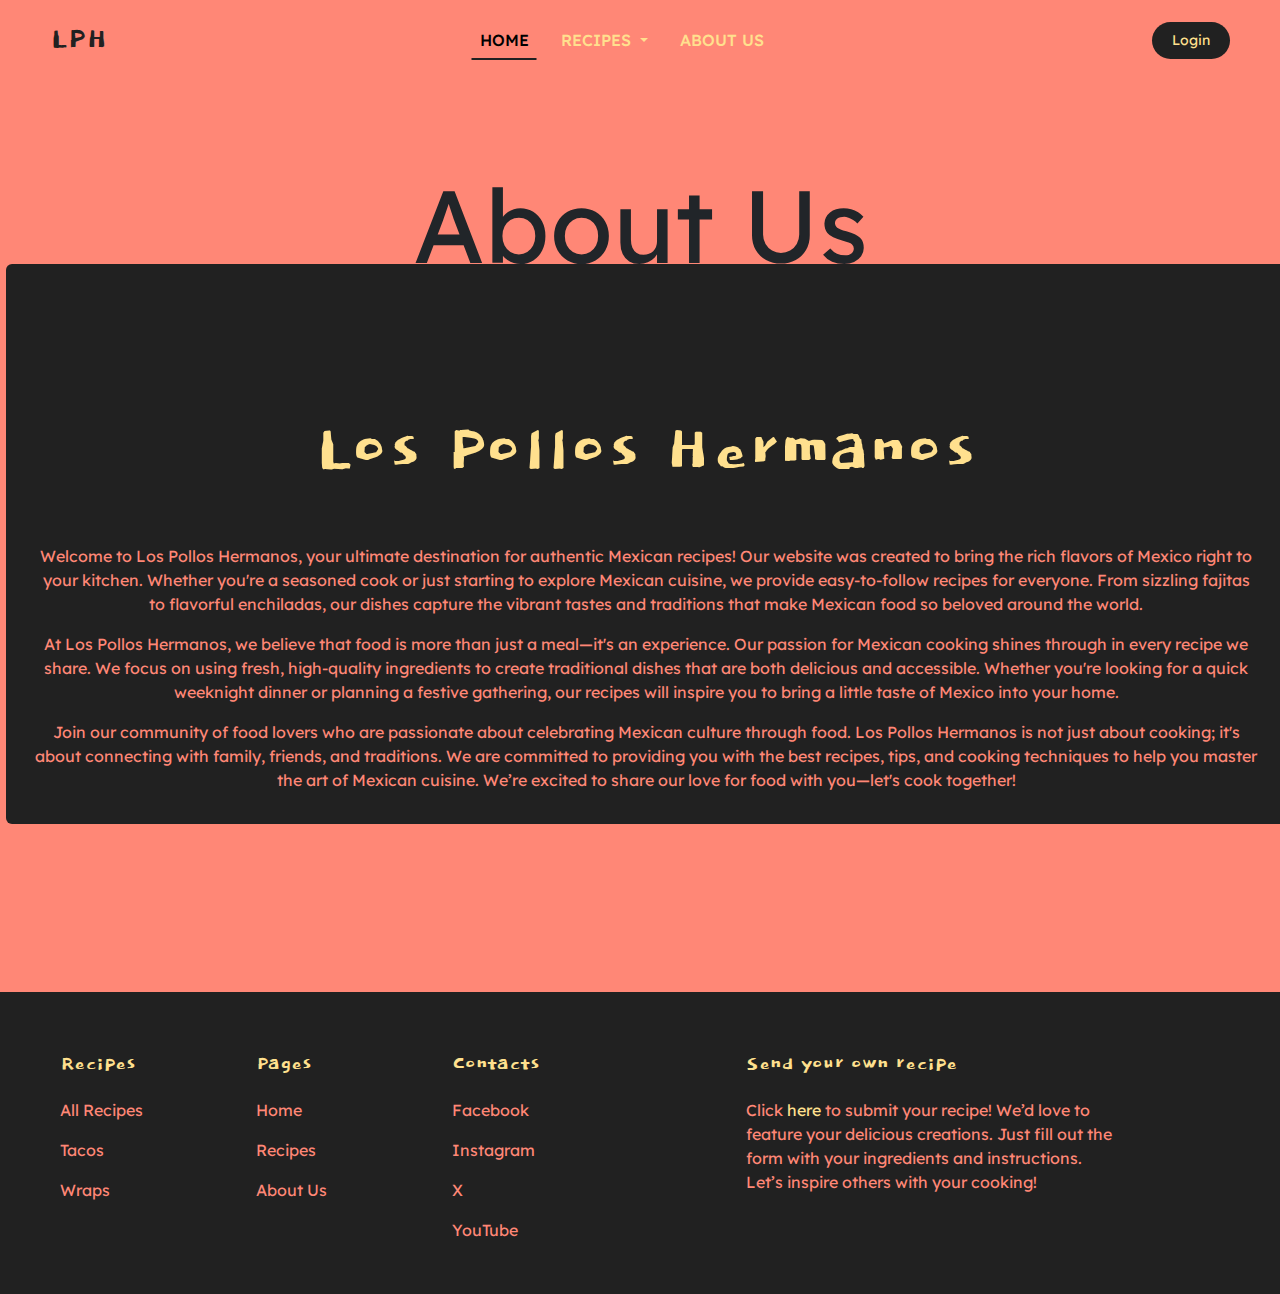
<file: aboutus.html>
<!DOCTYPE html>
<html lang="en">
<head>
    <meta charset="UTF-8">
    <meta name="viewport" content="width=device-width, initial-scale=1.0">
    <title>Los Pollos Hermanos</title>

    <link rel="icon" href="favicon.ico" type="image/x-icon">

    <!-- Bootstrap CSS -->
    <link href="https://cdn.jsdelivr.net/npm/bootstrap@5.3.2/dist/css/bootstrap.min.css" rel="stylesheet">

    <link rel="preconnect" href="https://fonts.googleapis.com">
    <link rel="preconnect" href="https://fonts.gstatic.com" crossorigin>
    <link href="https://fonts.googleapis.com/css2?family=Courier+Prime:ital,wght@0,400;0,700;1,400;1,700&family=Dokdo&family=Faustina:ital,wght@0,300..800;1,300..800&family=Inter:ital,opsz,wght@0,14..32,500;1,14..32,500&family=Lexend:wght@100..900&display=swap" rel="stylesheet">
    <link rel="preconnect" href="https://fonts.googleapis.com">
    <link rel="preconnect" href="https://fonts.gstatic.com" crossorigin>
    <link href="https://fonts.googleapis.com/css2?family=Courier+Prime:ital,wght@0,400;0,700;1,400;1,700&family=Dokdo&family=Faustina:ital,wght@0,300..800;1,300..800&family=Inter:ital,opsz,wght@0,14..32,500;1,14..32,500&family=Lexend+Deca:wght@100..900&family=Lexend:wght@100..900&display=swap" rel="stylesheet">

    <link rel="stylesheet" href="q2.css">

</head>
<body>
    <nav class="navbar navbar-expand-md fixed-top">
      <div class="container-fluid">
        <a class="navbar-brand me-auto" href="index.html">LPH</a>
        <div class="offcanvas offcanvas-end" tabindex="-1" id="offcanvasNavbar" aria-labelledby="offcanvasNavbarLabel">
          <div class="offcanvas-header">
            <h5 class="offcanvas-title" id="offcanvasNavbarLabel">LPH</h5>
            <button type="button" class="btn-close" data-bs-dismiss="offcanvas" aria-label="Close"></button>
          </div>
          <div class="offcanvas-body">
            <ul class="navbar-nav justify-content-center flex-grow-1 pe-3">
              <li class="nav-item ">
                <a class="nav-link mx-lg-2 active" aria-current="page" href="index.html">HOME</a>
              </li>
              <li class="nav-item dropdown">
                <a class="nav-link mx-lg-2 dropdown-toggle" href="#" role="button" data-bs-toggle="dropdown" aria-expanded="false">
                  RECIPES
                </a>
                <ul class="dropdown-menu">
                  <li><a class="dropdown-item" href="allrecipes.html">All Recipes</a></li>
                  <li>
                    <hr class="dropdown-divider">
                  </li>
                  <li><a class="dropdown-item" href="recipe-minitaco.html">Tacos</a></li>
                  <li><a class="dropdown-item" href="recipe-chickenburrito.html">Wraps</a></li>
                  <li><a class="dropdown-item" href="recipe-cheesequesadilla.html">Quesadillas</a></li>
                  <li><a class="dropdown-item" href="recipe-loadednachos.html">Nachos</a></li>
                  <li><a class="dropdown-item" href="recipe-salsa.html">Dips</a></li>
                  <li><a class="dropdown-item" href="recipe-spanish rice.html">Other</a></li>
                </ul>
              </li>
              <li class="nav-item">
                <a class="nav-link mx-lg-2" href="#">ABOUT US</a>
              </li>
            </ul>
          </div>
        </div>
        <a href="login.html" class="login-button">Login</a>
        <button class="navbar-toggler" type="button" data-bs-toggle="offcanvas" data-bs-target="#offcanvasNavbar" aria-controls="offcanvasNavbar" aria-label="Toggle navigation">
          <span class="navbar-toggler-icon"></span>
        </button>
      </div>
    </nav><br><br><br><br>

    <div class="title row justify-content-center">
        <p></p>
        <p class="herm">About Us</p>
    </div>

    <div class="cat container-fluid rounded align-self-center">
        <div class="row text-center"><p style="font-family: dokdo; color: #ffe08e; font-size: 80px;">Los Pollos Hermanos</p>
        </div>
        <div class="row justify-content-center p-3" style="font-family: lexend deca; color: #ff8776ff;">
            <p>Welcome to Los Pollos Hermanos, your ultimate destination for authentic Mexican recipes! Our website was created to bring the rich flavors of Mexico right to your kitchen. Whether you're a seasoned cook or just starting to explore Mexican cuisine, we provide easy-to-follow recipes for everyone. From sizzling fajitas to flavorful enchiladas, our dishes capture the vibrant tastes and traditions that make Mexican food so beloved around the world. </p>
            <p>At Los Pollos Hermanos, we believe that food is more than just a meal—it's an experience. Our passion for Mexican cooking shines through in every recipe we share. We focus on using fresh, high-quality ingredients to create traditional dishes that are both delicious and accessible. Whether you're looking for a quick weeknight dinner or planning a festive gathering, our recipes will inspire you to bring a little taste of Mexico into your home.</p>
            <p>Join our community of food lovers who are passionate about celebrating Mexican culture through food. Los Pollos Hermanos is not just about cooking; it's about connecting with family, friends, and traditions. We are committed to providing you with the best recipes, tips, and cooking techniques to help you master the art of Mexican cuisine. We’re excited to share our love for food with you—let's cook together!</p>
        </div>
    </div><br><br><br><br><br><br><br>

    

    <div class="footer row justify-content-center">
        <div class="col-md-2 col-sm-6 p-2">
            <p class="f1">Recipes</p>
            <p class="f2"><a href="allrecipes.html" style="text-decoration: none; color: #ff8776ff;">All Recipes</a></p>
            <p class="f2"><a href="recipe-minitaco.html" style="text-decoration: none; color: #ff8776ff;">Tacos</a></p>
            <p class="f2"><a href="recipe-chickenburrito.html" style="text-decoration: none; color: #ff8776ff;">Wraps</a></p>
        </div>
        <div class="col-md-2 col-sm-6 p-2">
            <p class="f1">Pages</p>
            <p class="f2"><a href="index.html" style="text-decoration: none; color: #ff8776ff;">Home</a></p>
            <p class="f2"><a href="allrecipes.html" style="text-decoration: none; color: #ff8776ff;">Recipes</a></p>
            <p class="f2"><a href="aboutus.html" style="text-decoration: none; color: #ff8776ff;">About Us</a></p>
        </div>
        <div class="col-md-3 col-sm-6 p-2">
            <p class="f1">Contacts</p>
            <p class="f2">Facebook</p>
            <p class="f2">Instagram</p>
            <p class="f2">X</p>
            <p class="f2">YouTube</p>
        </div>
        <div class="col-md-4 col-sm-12 p-2 ">
            <p class="f1">Send your own recipe</p>
            <p class="f2">Click <a href="recipe-form.html" class="f2-1">here</a> to submit your recipe! We’d love to feature your delicious creations. Just fill out the form with your ingredients and instructions. Let’s inspire others with your cooking!</p>
        </div>
        <div class="col-md-1 col-sm-0"></div>
    </div>

    <script src="https://cdn.jsdelivr.net/npm/bootstrap@5.3.2/dist/js/bootstrap.bundle.min.js"></script>
</body>
</html>
</file>
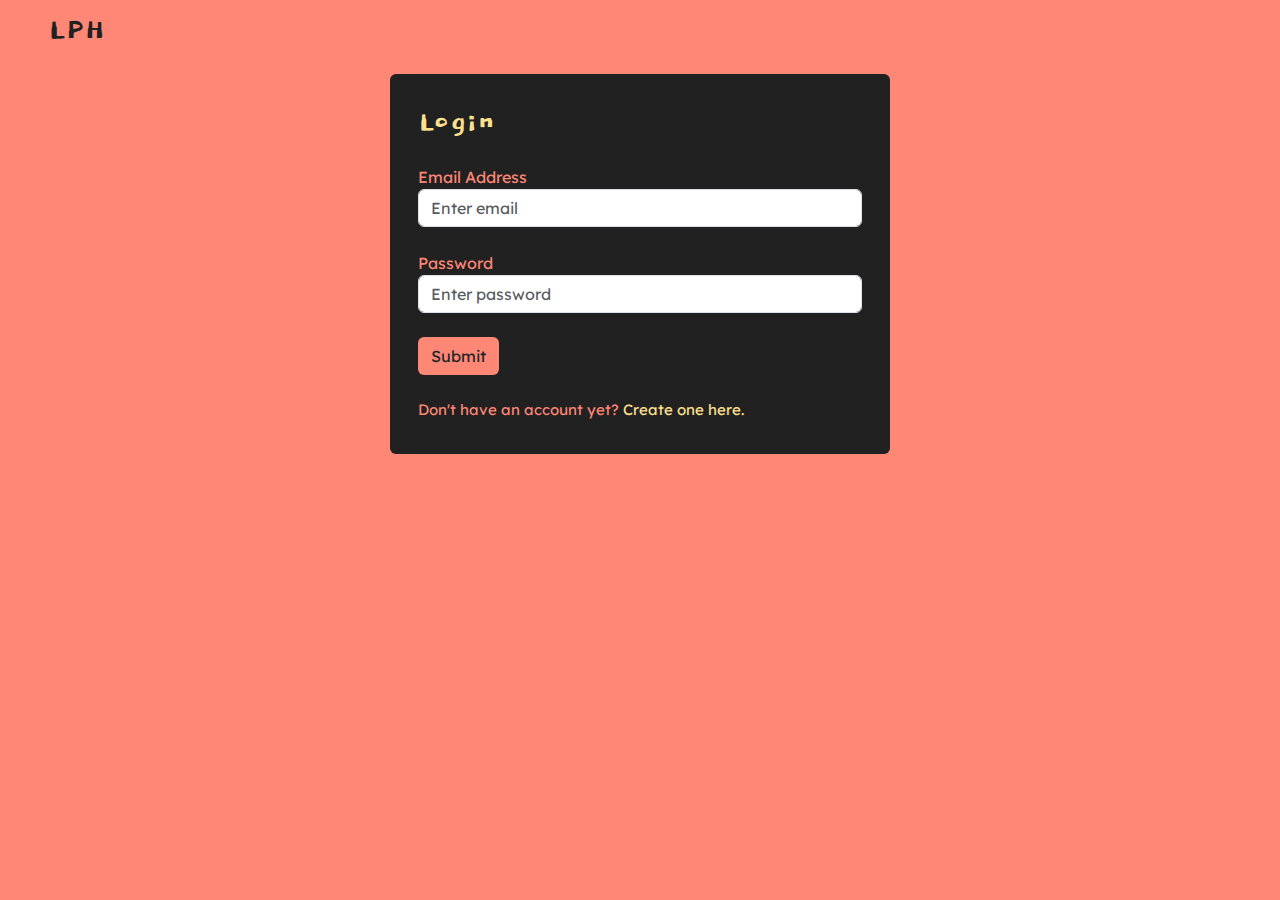
<file: login.html>
<!DOCTYPE html>
<html>
<head>
	<meta charset="utf-8">
	<meta name="viewport" content="width=device-width, initial-scale=1">
	<title>Login to LPH</title>

	<link rel="icon" href="favicon.ico" type="image/x-icon">

	<link href="https://cdn.jsdelivr.net/npm/bootstrap@5.3.2/dist/css/bootstrap.min.css" rel="stylesheet">

	<link rel="preconnect" href="https://fonts.googleapis.com">
	<link rel="preconnect" href="https://fonts.gstatic.com" crossorigin>
	<link href="https://fonts.googleapis.com/css2?family=Courier+Prime:ital,wght@0,400;0,700;1,400;1,700&family=Dokdo&family=Faustina:ital,wght@0,300..800;1,300..800&family=Inter:ital,opsz,wght@0,14..32,500;1,14..32,500&family=Lexend:wght@100..900&display=swap" rel="stylesheet">
	<link rel="preconnect" href="https://fonts.googleapis.com">
	<link rel="preconnect" href="https://fonts.gstatic.com" crossorigin>
	<link href="https://fonts.googleapis.com/css2?family=Courier+Prime:ital,wght@0,400;0,700;1,400;1,700&family=Dokdo&family=Faustina:ital,wght@0,300..800;1,300..800&family=Inter:ital,opsz,wght@0,14..32,500;1,14..32,500&family=Lexend+Deca:wght@100..900&family=Lexend:wght@100..900&display=swap" rel="stylesheet">

	<style type="text/css">
		body{
			background-color: #ff8776ff;
		}
		.title{
			background-color: #212121ff;
			color: #ffe08e;
			width: 500px;
		}
		form{
			font-family: lexend deca;
			border: none;
			background-color: #212121ff;
		}
		.sub{
			background-color: #ff8776ff;
		}
		label{
			color: #ff8776ff;
		}
		button{
			text-align: center;
		}
	</style>
</head>
<body>
	<p class="pt-1 mx-5" style="font-size: 36px; font-family: dokdo; color: #212121ff; text-align: left;"><a style="text-decoration: none; color: #212121ff" href="index.html">LPH</a></p>
	<div class="title container justify-align-center rounded">
		<div class="row p-3 pt-0">
			<p class="pt-4" style="font-family: dokdo; font-size: 34px">Login</p>
			<form>
				<label for="email">Email Address</label>
				<input type="text" id="email" class="form-control" placeholder="Enter email" required><br>
				<label for="text">Password</label>
				<input type="password" id="password" class="form-control" placeholder="Enter password" required><br>
				<button type="submit" class="sub btn btn-block">Submit</button><br><br>
				<p style="font-size: 15px; color: #ff8776ff">Don't have an account yet? <a href="sign-in.html" style="text-decoration: none; color: #ffe08e">Create one here.</a>
			</form>
		</div>
	</div>

	<script src="https://cdn.jsdelivr.net/npm/bootstrap@5.3.2/dist/js/bootstrap.bundle.min.js"></script>
</body>
</html>
</file>
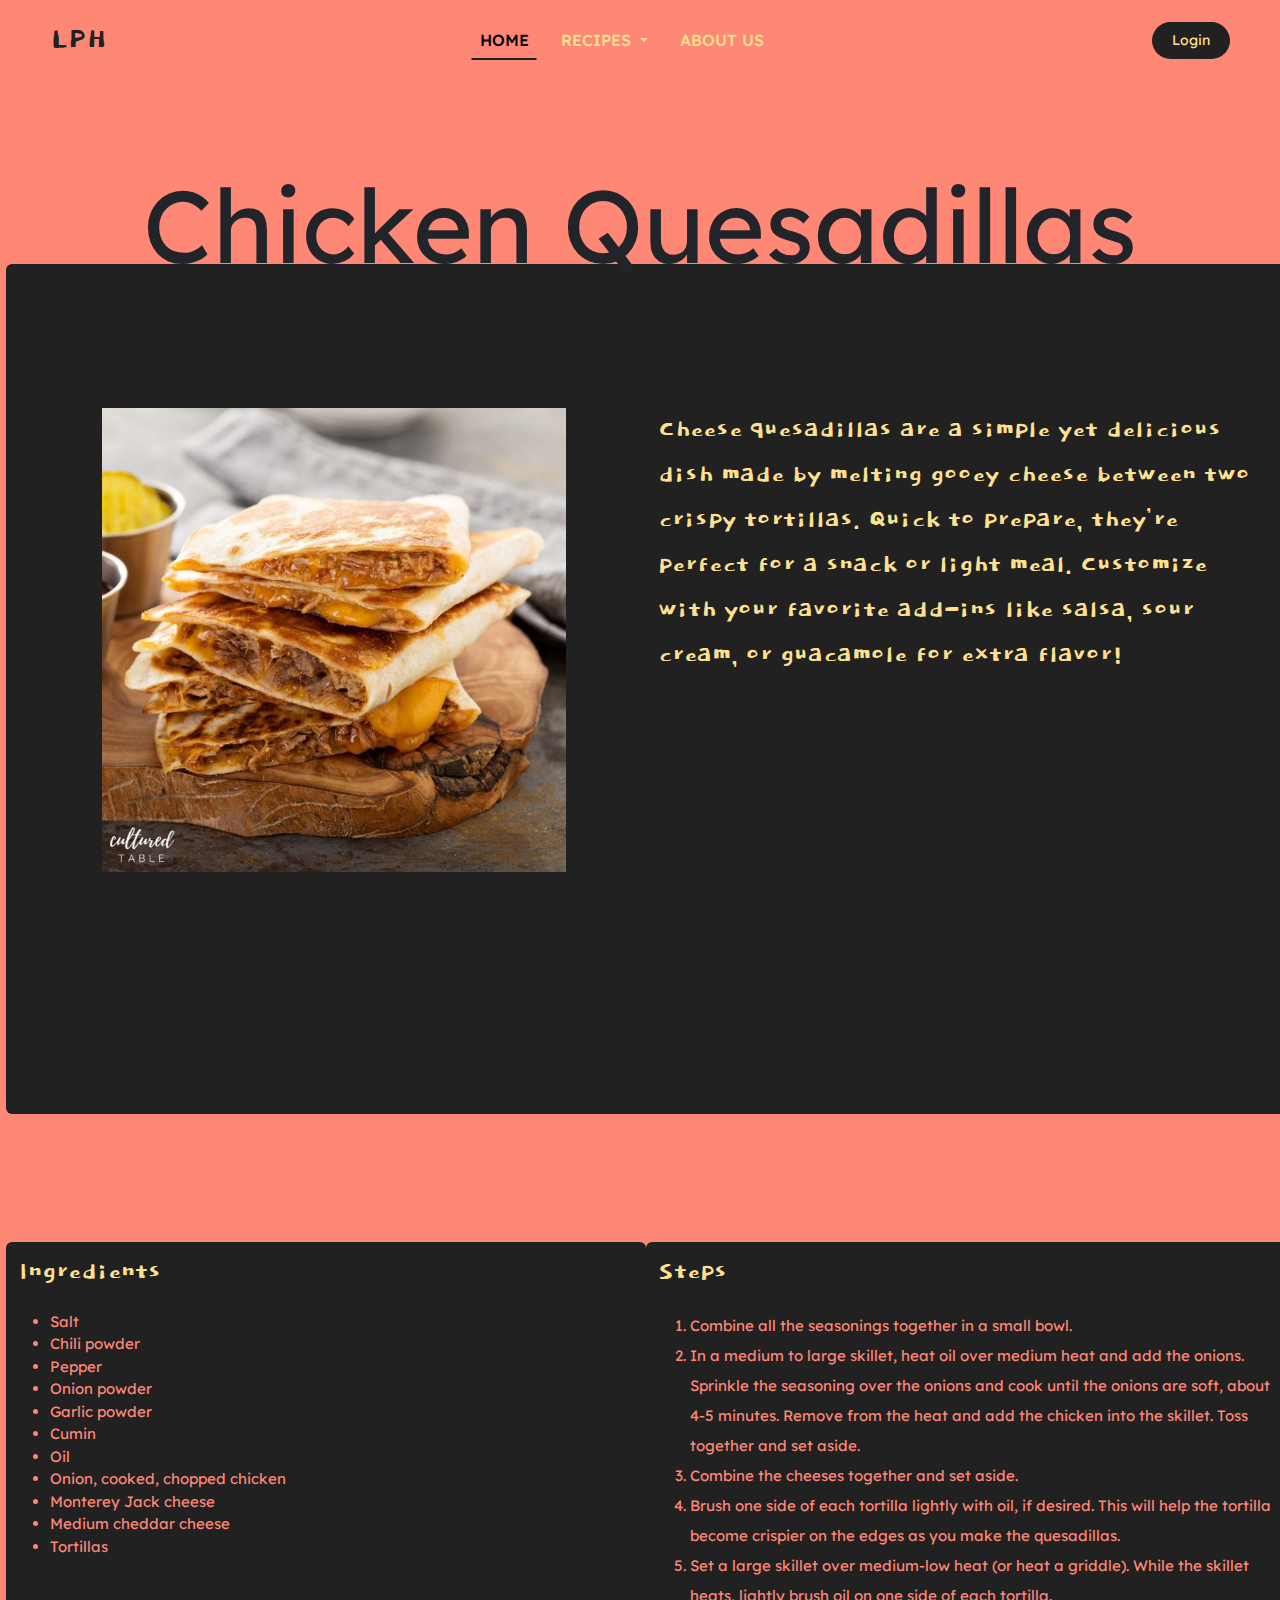
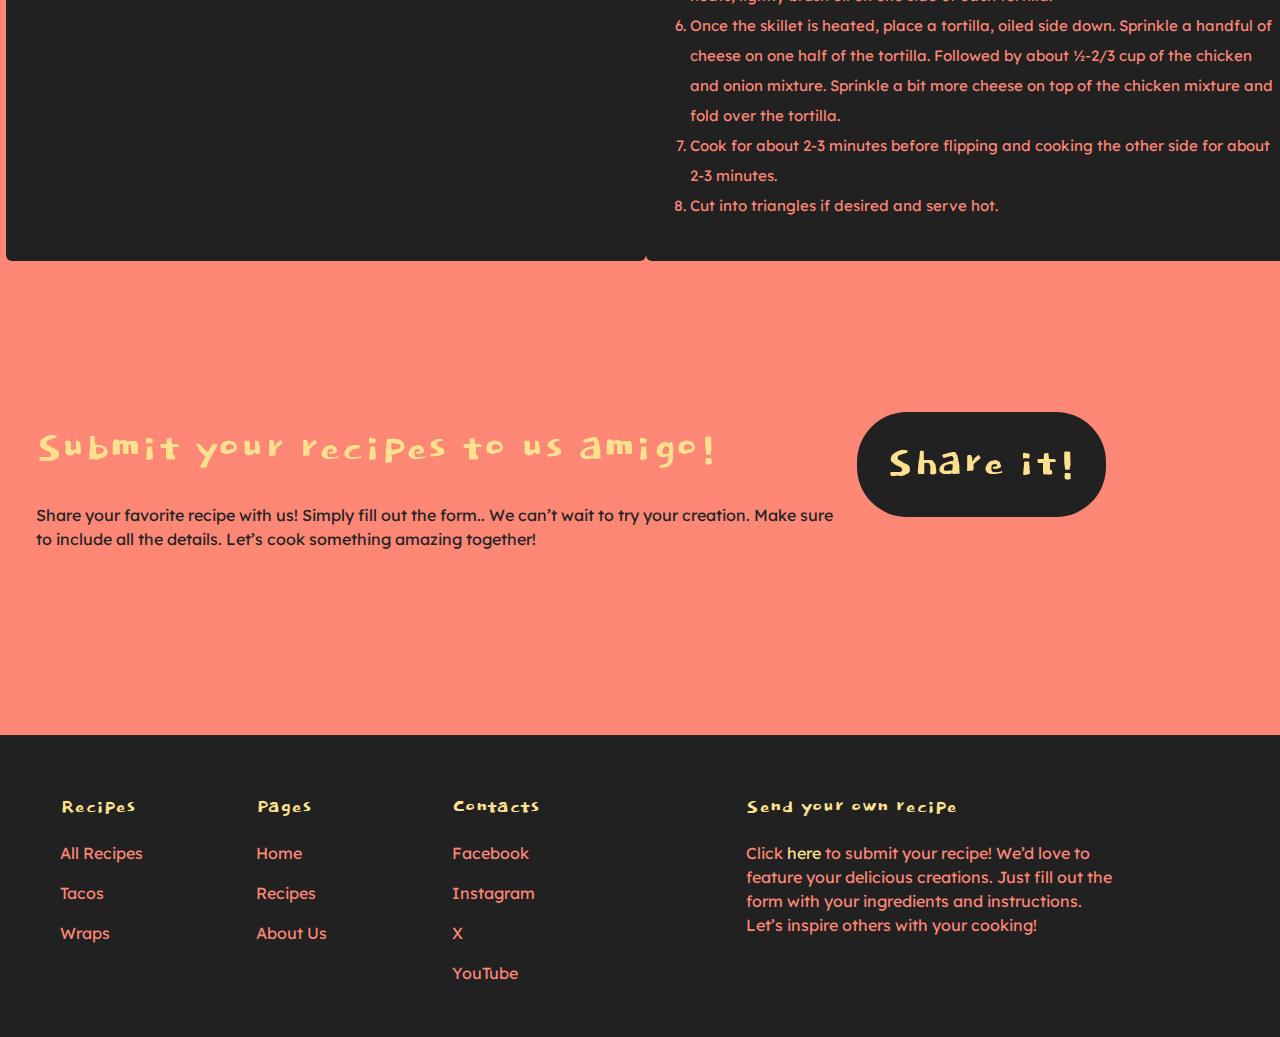
<file: recipe-cheesequesadilla.html>
<!DOCTYPE html>
<html lang="en">
<head>
    <meta charset="UTF-8">
    <meta name="viewport" content="width=device-width, initial-scale=1.0">
    <title>Chicken Quesadilla LPH</title>
    <!-- Bootstrap CSS -->
    <link href="https://cdn.jsdelivr.net/npm/bootstrap@5.3.2/dist/css/bootstrap.min.css" rel="stylesheet">

    <link rel="icon" href="favicon.ico" type="image/x-icon">

    <link rel="preconnect" href="https://fonts.googleapis.com">
    <link rel="preconnect" href="https://fonts.gstatic.com" crossorigin>
    <link href="https://fonts.googleapis.com/css2?family=Courier+Prime:ital,wght@0,400;0,700;1,400;1,700&family=Dokdo&family=Faustina:ital,wght@0,300..800;1,300..800&family=Inter:ital,opsz,wght@0,14..32,500;1,14..32,500&family=Lexend:wght@100..900&display=swap" rel="stylesheet">
    <link rel="preconnect" href="https://fonts.googleapis.com">
    <link rel="preconnect" href="https://fonts.gstatic.com" crossorigin>
    <link href="https://fonts.googleapis.com/css2?family=Courier+Prime:ital,wght@0,400;0,700;1,400;1,700&family=Dokdo&family=Faustina:ital,wght@0,300..800;1,300..800&family=Inter:ital,opsz,wght@0,14..32,500;1,14..32,500&family=Lexend+Deca:wght@100..900&family=Lexend:wght@100..900&display=swap" rel="stylesheet">

    <link rel="stylesheet" href="q2.css">

    <style type="text/css">
        .{
            padding-top: 10vw;
            margin-left: 6px;
            margin-right: 6px;
            background-color: #212121ff;
            text-align: center;
            align-items: center;
        }
        img{
            height: 40vw;
            width: auto;
        }
        .split{

        }
        .split1{
            margin-right: 0px;
        }
        .split2{
            margin-left: 0px;
        }

    </style>

</head>
<body>
    <nav class="navbar navbar-expand-md fixed-top">
      <div class="container-fluid">
        <a class="navbar-brand me-auto" href="index.html">LPH</a>
        <div class="offcanvas offcanvas-end" tabindex="-1" id="offcanvasNavbar" aria-labelledby="offcanvasNavbarLabel">
          <div class="offcanvas-header">
            <h5 class="offcanvas-title" id="offcanvasNavbarLabel">LPH</h5>
            <button type="button" class="btn-close" data-bs-dismiss="offcanvas" aria-label="Close"></button>
          </div>
          <div class="offcanvas-body">
            <ul class="navbar-nav justify-content-center flex-grow-1 pe-3">
              <li class="nav-item ">
                <a class="nav-link mx-lg-2 active" aria-current="page" href="index.html">HOME</a>
              </li>
              <li class="nav-item dropdown">
                <a class="nav-link mx-lg-2 dropdown-toggle" href="allrecipes.html" role="button" data-bs-toggle="dropdown" aria-expanded="false">
                  RECIPES
                </a>
                <ul class="dropdown-menu">
                  <li><a class="dropdown-item" href="allrecipes.html">All Recipes</a></li>
                  <li>
                    <hr class="dropdown-divider">
                  </li>
                  <li><a class="dropdown-item" href="recipe-minitaco.html">Tacos</a></li>
                  <li><a class="dropdown-item" href="recipe-chickenburrito.html">Wraps</a></li>
                  <li><a class="dropdown-item" href="recipe-cheesequesadilla.html">Quesadillas</a></li>
                  <li><a class="dropdown-item" href="recipe-loadednachos.html">Nachos</a></li>
                  <li><a class="dropdown-item" href="recipe-salsa.html">Dips</a></li>
                  <li><a class="dropdown-item" href="recipe-spanish rice.html">Other</a></li>
                </ul>
              </li>
              <li class="nav-item">
                <a class="nav-link mx-lg-2" href="aboutus.html">ABOUT US</a>
              </li>
            </ul>
          </div>
        </div>
        <a href="login.html" class="login-button">Login</a>
        <button class="navbar-toggler" type="button" data-bs-toggle="offcanvas" data-bs-target="#offcanvasNavbar" aria-controls="offcanvasNavbar" aria-label="Toggle navigation">
          <span class="navbar-toggler-icon"></span>
        </button>
      </div>
    </nav><br><br><br><br>

    <div class="title row justify-content-center">
        <p></p>
        <p class="herm">Chicken Quesadillas</p>
    </div>

    <div class="cat container-fluid rounded align-self-center" style="height: 850px;">
        <div class="row p-3 pb-0">
            <div class="align-self-left col-md-6 col-sm-12 rounded">
                <img class="pb-5" src="icon-quesadilla.jpg">
            </div>
            <div class="col-md-6 col-sm-12 align-middle">
                <p style="text-align: left; color: #ffe08e; font-family: dokdo; font-size: 30px;" class="">Cheese quesadillas are a simple yet delicious dish made by melting gooey cheese between two crispy tortillas. Quick to prepare, they’re perfect for a snack or light meal. Customize with your favorite add-ins like salsa, sour cream, or guacamole for extra flavor!</p>
            </div>
        </div>
    </div>

    <div class="cat container-fluid rounded align-self-center" style="height: 850px; background-color: #ff8776;">
        <div class="row split">
            <div class="split1 align-self-left col-md-6 col-sm-12 rounded pb-4" style="background-color: #212121ff;">
                <p style="text-align: left; color: #ffe08e; font-family: dokdo; font-size: 30px;" class="pt-2">Ingredients</p>
                <ul style="font-family: lexend deca; color: #ff8776ff; font-size: 15px; text-align: left; line-height:">
                  <li>Salt</li>
                  <li>Chili powder</li> <li>Pepper</li>
                  <li>Onion powder</li>
                  <li>Garlic powder</li>
                  <li>Cumin</li>
                  <li>Oil</li>
                  <li>Onion, cooked, chopped chicken</li>
                  <li>Monterey Jack cheese</li>
                  <li>Medium cheddar cheese</li>
                  <li>Tortillas</li>
                </ul>
            </div>
            <div class="split2 align-self-left col-md-6 col-sm-12 rounded pb-4" style="background-color: #212121ff;">
                <p style="text-align: left; color: #ffe08e; font-family: dokdo; font-size: 30px;" class=" pt-2">Steps</p>
                <ol style="font-family: lexend deca; color: #ff8776ff; font-size: 15px; text-align: left; line-height: 2;">
                    <li>Combine all the seasonings together in a small bowl.</li>
                    <li>In a medium to large skillet, heat oil over medium heat and add the onions. Sprinkle the seasoning over the onions and cook until the onions are soft, about 4-5 minutes. Remove from the heat and add the chicken into the skillet. Toss together and set aside.</li>
                    <li>Combine the cheeses together and set aside.</li>
                    <li>Brush one side of each tortilla lightly with oil, if desired. This will help the tortilla become crispier on the edges as you make the quesadillas.</li>
                    <li>Set a large skillet over medium-low heat (or heat a griddle). While the skillet heats, lightly brush oil on one side of each tortilla.</li>
                    <li>Once the skillet is heated, place a tortilla, oiled side down. Sprinkle a handful of cheese on one half of the tortilla. Followed by about ½-2/3 cup of the chicken and onion mixture. Sprinkle a bit more cheese on top of the chicken mixture and fold over the tortilla.</li>
                    <li>Cook for about 2-3 minutes before flipping and cooking the other side for about 2-3 minutes.</li>
                    <li>Cut into triangles if desired and serve hot.</li>
                </ol>
            </div>
        </div>
    </div>    

    <div class="row pt-5 mx-4 justify-content-center">
        <div class="col-md-8">
            <div class="col-md-12 col-sm-12 about-t submit">
                <p style="color: #ffe08e;">Submit your recipes to us amigo!</p>
            </div>
            <div class="col-md-12 col-sm-12 about-p">
                <p style="text-align: left">Share your favorite recipe with us! Simply fill out the form.. We can’t wait to try your creation. Make sure to include all the details. Let’s cook something amazing together!</p>
            </div>
        </div>
        <div class="col-4">
            <a href="recipe-form.html"><button href="recipe-form.html" class="share-it">Share it!</button></a>
        </div>
    </div><br><br><br><br><br><br><br>


    <div class="footer row justify-content-center">
        <div class="col-md-2 col-sm-6 p-2">
            <p class="f1">Recipes</p>
            <p class="f2"><a href="allrecipes.html" style="text-decoration: none; color: #ff8776ff;">All Recipes</a></p>
            <p class="f2"><a href="recipe-minitaco.html" style="text-decoration: none; color: #ff8776ff;">Tacos</a></p>
            <p class="f2"><a href="recipe-chickenburrito.html" style="text-decoration: none; color: #ff8776ff;">Wraps</a></p>
        </div>
        <div class="col-md-2 col-sm-6 p-2">
            <p class="f1">Pages</p>
            <p class="f2"><a href="index.html" style="text-decoration: none; color: #ff8776ff;">Home</a></p>
            <p class="f2"><a href="allrecipes.html" style="text-decoration: none; color: #ff8776ff;">Recipes</a></p>
            <p class="f2"><a href="aboutus.html" style="text-decoration: none; color: #ff8776ff;">About Us</a></p>
        </div>
        <div class="col-md-3 col-sm-6 p-2">
            <p class="f1">Contacts</p>
            <p class="f2">Facebook</p>
            <p class="f2">Instagram</p>
            <p class="f2">X</p>
            <p class="f2">YouTube</p>
        </div>
        <div class="col-md-4 col-sm-12 p-2 ">
            <p class="f1">Send your own recipe</p>
            <p class="f2">Click <a href="recipe-form.html" class="f2-1">here</a> to submit your recipe! We’d love to feature your delicious creations. Just fill out the form with your ingredients and instructions. Let’s inspire others with your cooking!</p>
        </div>
        <div class="col-md-1 col-sm-0"></div>
    </div>

    <script src="https://cdn.jsdelivr.net/npm/bootstrap@5.3.2/dist/js/bootstrap.bundle.min.js"></script>
</body>
</html>
</file>
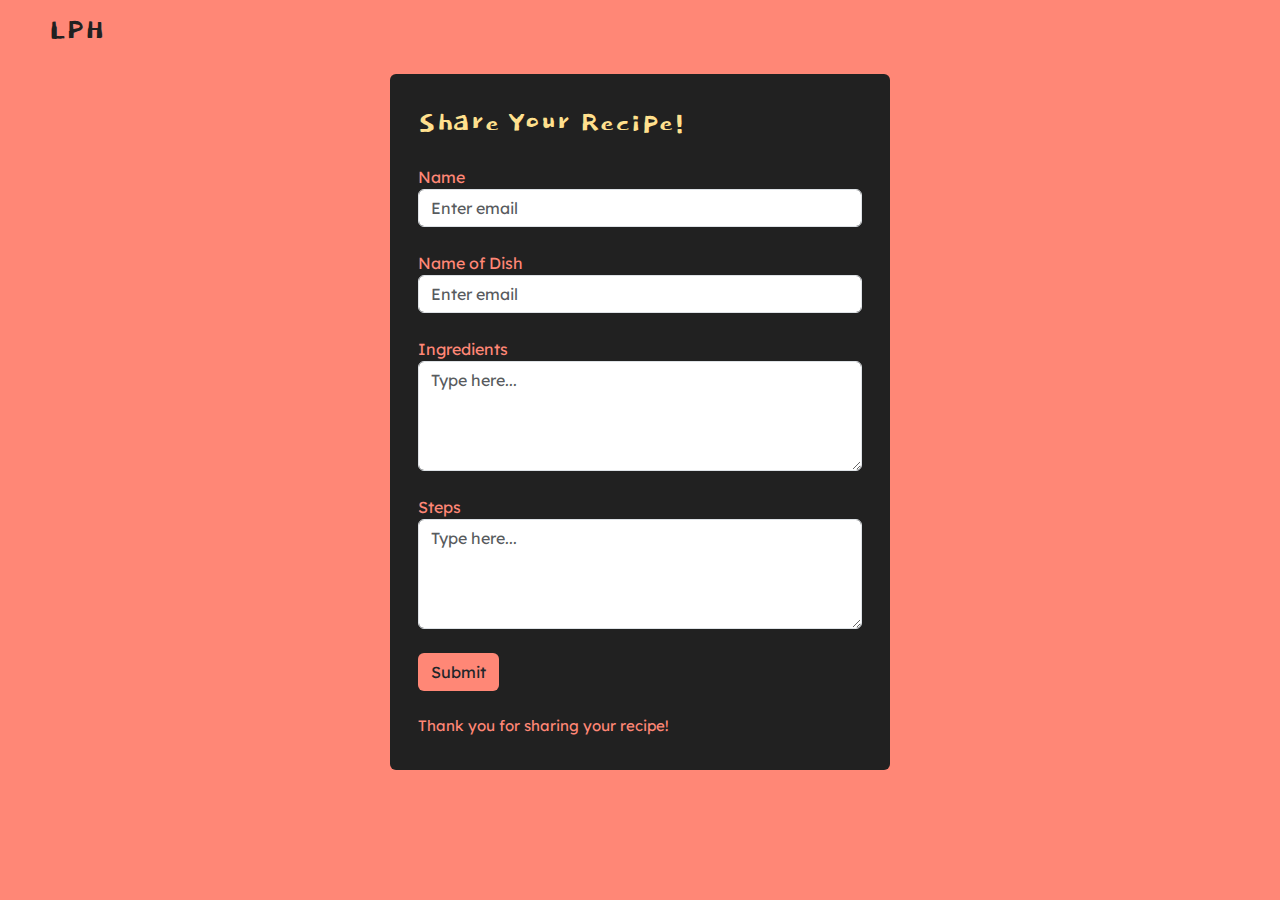
<file: recipe-form.html>
<!DOCTYPE html>
<html>
<head>
	<meta charset="utf-8">
	<meta name="viewport" content="width=device-width, initial-scale=1">
	<title>Recipe form LPH</title>

	<link rel="icon" href="favicon.ico" type="image/x-icon">

	<link href="https://cdn.jsdelivr.net/npm/bootstrap@5.3.2/dist/css/bootstrap.min.css" rel="stylesheet">

	<link rel="preconnect" href="https://fonts.googleapis.com">
	<link rel="preconnect" href="https://fonts.gstatic.com" crossorigin>
	<link href="https://fonts.googleapis.com/css2?family=Courier+Prime:ital,wght@0,400;0,700;1,400;1,700&family=Dokdo&family=Faustina:ital,wght@0,300..800;1,300..800&family=Inter:ital,opsz,wght@0,14..32,500;1,14..32,500&family=Lexend:wght@100..900&display=swap" rel="stylesheet">
	<link rel="preconnect" href="https://fonts.googleapis.com">
	<link rel="preconnect" href="https://fonts.gstatic.com" crossorigin>
	<link href="https://fonts.googleapis.com/css2?family=Courier+Prime:ital,wght@0,400;0,700;1,400;1,700&family=Dokdo&family=Faustina:ital,wght@0,300..800;1,300..800&family=Inter:ital,opsz,wght@0,14..32,500;1,14..32,500&family=Lexend+Deca:wght@100..900&family=Lexend:wght@100..900&display=swap" rel="stylesheet">

	<style type="text/css">
		body{
			background-color: #ff8776ff;
		}
		.title{
			background-color: #212121ff;
			color: #ffe08e;
			width: 500px;
		}
		form{
			font-family: lexend deca;
			border: none;
			background-color: #212121ff;
		}
		.sub{
			background-color: #ff8776ff;
		}
		label{
			color: #ff8776ff;
		}
		button{
			text-align: center;
		}
	</style>
</head>
<body>
	<p class="pt-1 mx-5" style="font-size: 36px; font-family: dokdo; color: #212121ff; text-align: left;"><a style="text-decoration: none; color: #212121ff" href="index.html">LPH</a></p>
	<div class="title container justify-align-center rounded">
		<div class="row p-3 pt-0">
			<p class="pt-4" style="font-family: dokdo; font-size: 34px">Share Your Recipe!</p>
			<form>
				<div class="form-group">
					<label for="email">Name</label>
					<input type="text" id="email" class="form-control" placeholder="Enter email"><br>
				</div>
				<div class="form-group">
					<label for="email">Name of Dish</label>
					<input type="text" id="email" class="form-control" placeholder="Enter email"><br>
				</div>
				<div class="form-group col col-md-12 col-sm-12">
				 	<label for="textarea">Ingredients</label><br>
				 	<textarea class="form-control" id="textarea" name="textarea" rows="4" placeholder="Type here..."></textarea>
				</div><br>
				<div class="form-group col col-md-12 col-sm-12">
				 	<label for="textarea">Steps</label><br>
				 	<textarea class="form-control" id="textarea" name="textarea" rows="4" placeholder="Type here..."></textarea>
				</div><br>
				<button type="submit" class="sub btn btn-block">Submit</button><br><br>
				<p style="font-size: 15px; color: #ff8776ff">Thank you for sharing your recipe!</p>
			</form>
		</div>
	</div>

	<script src="https://cdn.jsdelivr.net/npm/bootstrap@5.3.2/dist/js/bootstrap.bundle.min.js"></script>
</body>
</html>
</file>
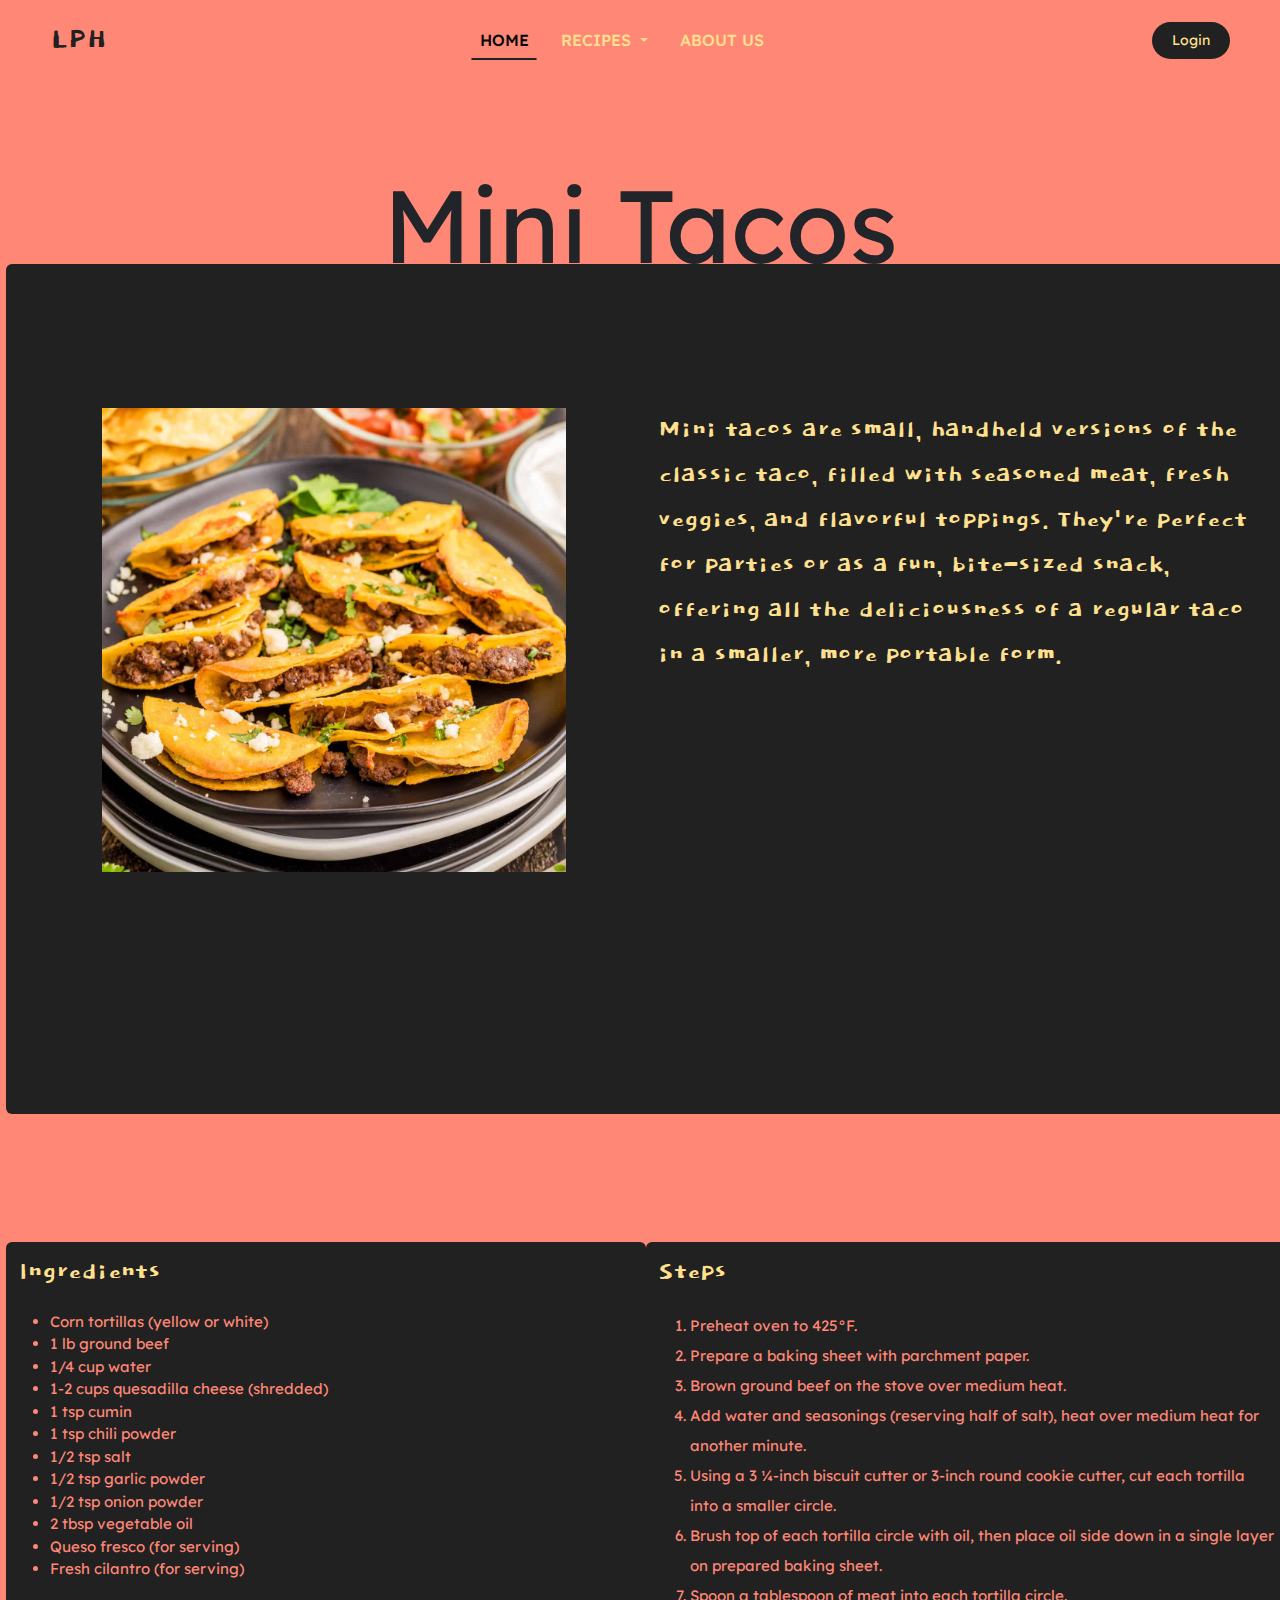
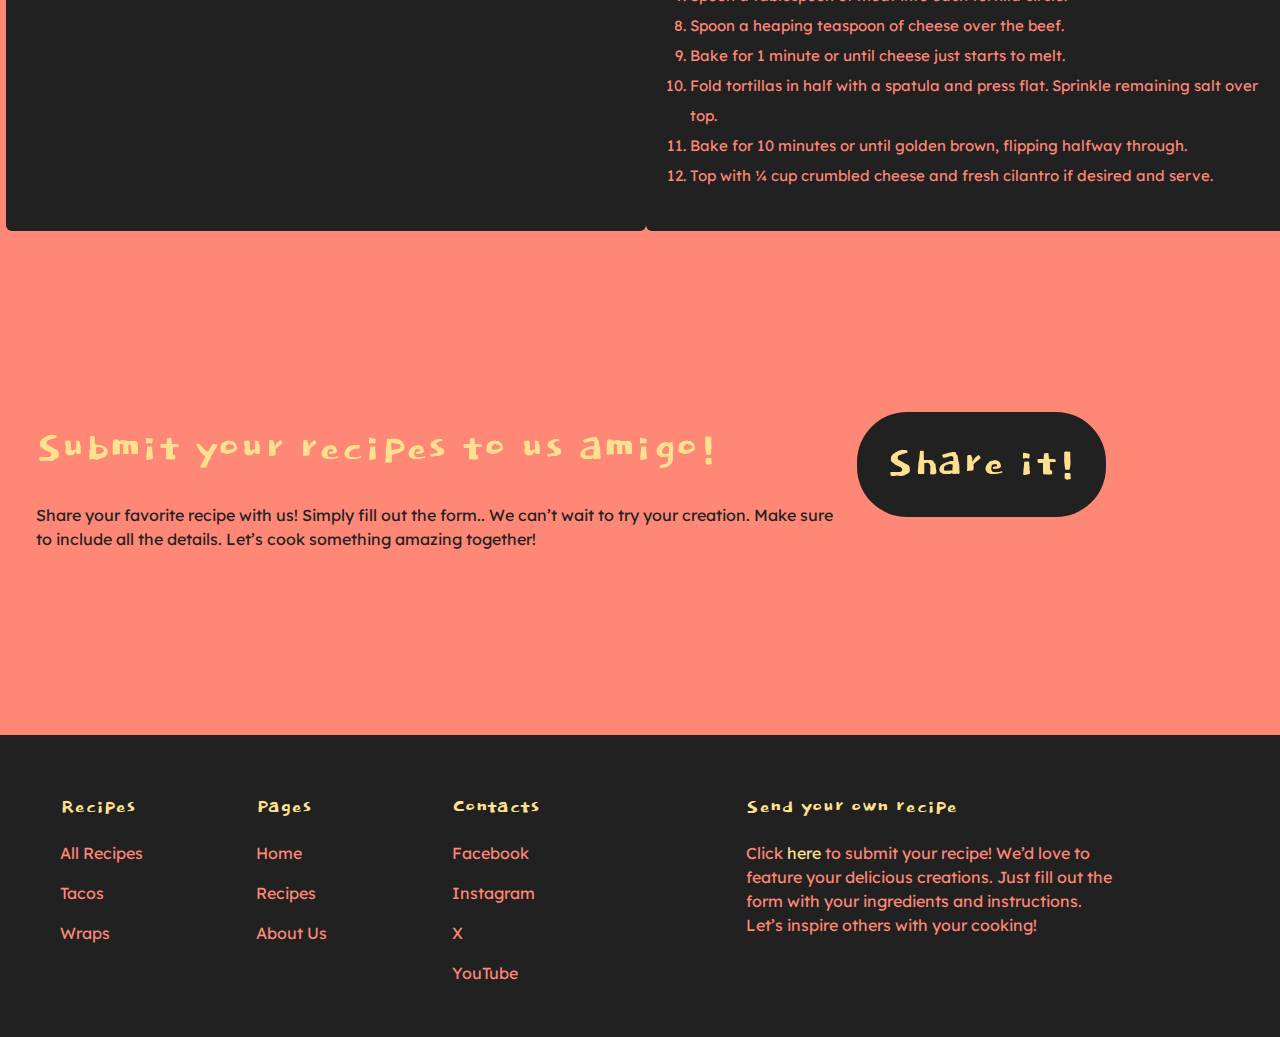
<file: recipe-minitaco.html>
<!DOCTYPE html>
<html lang="en">
<head>
    <meta charset="UTF-8">
    <meta name="viewport" content="width=device-width, initial-scale=1.0">
    <title>Mini Tacos LPH</title>
    <!-- Bootstrap CSS -->
    <link href="https://cdn.jsdelivr.net/npm/bootstrap@5.3.2/dist/css/bootstrap.min.css" rel="stylesheet">

    <link rel="icon" href="favicon.ico" type="image/x-icon">

    <link rel="preconnect" href="https://fonts.googleapis.com">
    <link rel="preconnect" href="https://fonts.gstatic.com" crossorigin>
    <link href="https://fonts.googleapis.com/css2?family=Courier+Prime:ital,wght@0,400;0,700;1,400;1,700&family=Dokdo&family=Faustina:ital,wght@0,300..800;1,300..800&family=Inter:ital,opsz,wght@0,14..32,500;1,14..32,500&family=Lexend:wght@100..900&display=swap" rel="stylesheet">
    <link rel="preconnect" href="https://fonts.googleapis.com">
    <link rel="preconnect" href="https://fonts.gstatic.com" crossorigin>
    <link href="https://fonts.googleapis.com/css2?family=Courier+Prime:ital,wght@0,400;0,700;1,400;1,700&family=Dokdo&family=Faustina:ital,wght@0,300..800;1,300..800&family=Inter:ital,opsz,wght@0,14..32,500;1,14..32,500&family=Lexend+Deca:wght@100..900&family=Lexend:wght@100..900&display=swap" rel="stylesheet">

    <link rel="stylesheet" href="q2.css">

    <style type="text/css">
        .{
            padding-top: 10vw;
            margin-left: 6px;
            margin-right: 6px;
            background-color: #212121ff;
            text-align: center;
            align-items: center;
        }
        img{
            height: 40vw;
            width: auto;
        }
        .split{

        }
        .split1{
            margin-right: 0px;
        }
        .split2{
            margin-left: 0px;
        }

    </style>

</head>
<body>
    <nav class="navbar navbar-expand-md fixed-top">
      <div class="container-fluid">
        <a class="navbar-brand me-auto" href="index.html">LPH</a>
        <div class="offcanvas offcanvas-end" tabindex="-1" id="offcanvasNavbar" aria-labelledby="offcanvasNavbarLabel">
          <div class="offcanvas-header">
            <h5 class="offcanvas-title" id="offcanvasNavbarLabel">LPH</h5>
            <button type="button" class="btn-close" data-bs-dismiss="offcanvas" aria-label="Close"></button>
          </div>
          <div class="offcanvas-body">
            <ul class="navbar-nav justify-content-center flex-grow-1 pe-3">
              <li class="nav-item ">
                <a class="nav-link mx-lg-2 active" aria-current="page" href="index.html">HOME</a>
              </li>
              <li class="nav-item dropdown">
                <a class="nav-link mx-lg-2 dropdown-toggle" href="allrecipes.html" role="button" data-bs-toggle="dropdown" aria-expanded="false">
                  RECIPES
                </a>
                <ul class="dropdown-menu">
                  <li><a class="dropdown-item" href="allrecipes.html">All Recipes</a></li>
                  <li>
                    <hr class="dropdown-divider">
                  </li>
                  <li><a class="dropdown-item" href="recipe-minitaco.html">Tacos</a></li>
                  <li><a class="dropdown-item" href="recipe-chickenburrito.html">Wraps</a></li>
                  <li><a class="dropdown-item" href="recipe-cheesequesadilla.html">Quesadillas</a></li>
                  <li><a class="dropdown-item" href="recipe-loadednachos.html">Nachos</a></li>
                  <li><a class="dropdown-item" href="recipe-salsa.html">Dips</a></li>
                  <li><a class="dropdown-item" href="recipe-spanish rice.html">Other</a></li>
                </ul>
              </li>
              <li class="nav-item">
                <a class="nav-link mx-lg-2" href="aboutus.html">ABOUT US</a>
              </li>
            </ul>
          </div>
        </div>
        <a href="login.html" class="login-button">Login</a>
        <button class="navbar-toggler" type="button" data-bs-toggle="offcanvas" data-bs-target="#offcanvasNavbar" aria-controls="offcanvasNavbar" aria-label="Toggle navigation">
          <span class="navbar-toggler-icon"></span>
        </button>
      </div>
    </nav><br><br><br><br>

    <div class="title row justify-content-center">
        <p></p>
        <p class="herm">Mini Tacos</p>
    </div>

    <div class="cat container-fluid rounded align-self-center" style="height: 850px;">
        <div class="row p-3 pb-0">
            <div class="align-self-left col-md-6 col-sm-12 rounded">
                <img class="pb-5" src="feat-mini.jpg">
            </div>
            <div class="col-md-6 col-sm-12 align-middle">
                <p style="text-align: left; color: #ffe08e; font-family: dokdo; font-size: 30px;" class="">Mini tacos are small, handheld versions of the classic taco, filled with seasoned meat, fresh veggies, and flavorful toppings. They're perfect for parties or as a fun, bite-sized snack, offering all the deliciousness of a regular taco in a smaller, more portable form.</p>
            </div>
        </div>
    </div>

    <div class="cat container-fluid rounded align-self-center" style="height: 850px; background-color: #ff8776;">
        <div class="row split">
            <div class="split1 align-self-left col-md-6 col-sm-12 rounded pb-4" style="background-color: #212121ff;">
                <p style="text-align: left; color: #ffe08e; font-family: dokdo; font-size: 30px;" class="pt-2">Ingredients</p>
                <ul style="font-family: lexend deca; color: #ff8776ff; font-size: 15px; text-align: left; line-height:">
                    <li>Corn tortillas (yellow or white)</li>
                    <li>1 lb ground beef</li> <li>1/4 cup water</li>
                    <li>1-2 cups quesadilla cheese (shredded)</li>
                    <li>1 tsp cumin</li> <li>1 tsp chili powder</li>
                    <li>1/2 tsp salt</li> <li>1/2 tsp garlic powder</li>
                    <li>1/2 tsp onion powder</li> <li>2 tbsp vegetable oil</li>
                    <li>Queso fresco (for serving)</li>
                    <li>Fresh cilantro (for serving)</li>
                </ul>
            </div>
            <div class="split2 align-self-left col-md-6 col-sm-12 rounded pb-4" style="background-color: #212121ff;">
                <p style="text-align: left; color: #ffe08e; font-family: dokdo; font-size: 30px;" class=" pt-2">Steps</p>
                <ol style="font-family: lexend deca; color: #ff8776ff; font-size: 15px; text-align: left; line-height: 2;">
                    <li>Preheat oven to 425°F.</li>
                    <li>Prepare a baking sheet with parchment paper.</li>
                    <li>Brown ground beef on the stove over medium heat.</li>
                    <li>Add water and seasonings (reserving half of salt), heat over medium heat for another minute.</li>
                    <li>Using a 3 ¼-inch biscuit cutter or 3-inch round cookie cutter, cut each tortilla into a smaller circle.</li>
                    <li>Brush top of each tortilla circle with oil, then place oil side down in a single layer on prepared baking sheet.</li>
                    <li>Spoon a tablespoon of meat into each tortilla circle.</li>
                    <li>Spoon a heaping teaspoon of cheese over the beef.</li>
                    <li>Bake for 1 minute or until cheese just starts to melt.</li>
                    <li>Fold tortillas in half with a spatula and press flat. Sprinkle remaining salt over top.</li>
                    <li>Bake for 10 minutes or until golden brown, flipping halfway through.</li>
                    <li>Top with ¼ cup crumbled cheese and fresh cilantro if desired and serve.</li>
                </ol>
            </div>
        </div>
    </div>    

    <div class="row pt-5 mx-4 justify-content-center">
        <div class="col-md-8">
            <div class="col-md-12 col-sm-12 about-t submit">
                <p style="color: #ffe08e;">Submit your recipes to us amigo!</p>
            </div>
            <div class="col-md-12 col-sm-12 about-p">
                <p style="text-align: left">Share your favorite recipe with us! Simply fill out the form.. We can’t wait to try your creation. Make sure to include all the details. Let’s cook something amazing together!</p>
            </div>
        </div>
        <div class="col-4">
            <a href="recipe-form.html"><button href="recipe-form.html" class="share-it">Share it!</button></a>
        </div>
    </div><br><br><br><br><br><br><br>


    <div class="footer row justify-content-center">
        <div class="col-md-2 col-sm-6 p-2">
            <p class="f1">Recipes</p>
            <p class="f2"><a href="allrecipes.html" style="text-decoration: none; color: #ff8776ff;">All Recipes</a></p>
            <p class="f2"><a href="recipe-minitaco.html" style="text-decoration: none; color: #ff8776ff;">Tacos</a></p>
            <p class="f2"><a href="recipe-chickenburrito.html" style="text-decoration: none; color: #ff8776ff;">Wraps</a></p>
        </div>
        <div class="col-md-2 col-sm-6 p-2">
            <p class="f1">Pages</p>
            <p class="f2"><a href="index.html" style="text-decoration: none; color: #ff8776ff;">Home</a></p>
            <p class="f2"><a href="allrecipes.html" style="text-decoration: none; color: #ff8776ff;">Recipes</a></p>
            <p class="f2"><a href="aboutus.html" style="text-decoration: none; color: #ff8776ff;">About Us</a></p>
        </div>
        <div class="col-md-3 col-sm-6 p-2">
            <p class="f1">Contacts</p>
            <p class="f2">Facebook</p>
            <p class="f2">Instagram</p>
            <p class="f2">X</p>
            <p class="f2">YouTube</p>
        </div>
        <div class="col-md-4 col-sm-12 p-2 ">
            <p class="f1">Send your own recipe</p>
            <p class="f2">Click <a href="recipe-form.html" class="f2-1">here</a> to submit your recipe! We’d love to feature your delicious creations. Just fill out the form with your ingredients and instructions. Let’s inspire others with your cooking!</p>
        </div>
        <div class="col-md-1 col-sm-0"></div>
    </div>

    <script src="https://cdn.jsdelivr.net/npm/bootstrap@5.3.2/dist/js/bootstrap.bundle.min.js"></script>
</body>
</html>
</file>
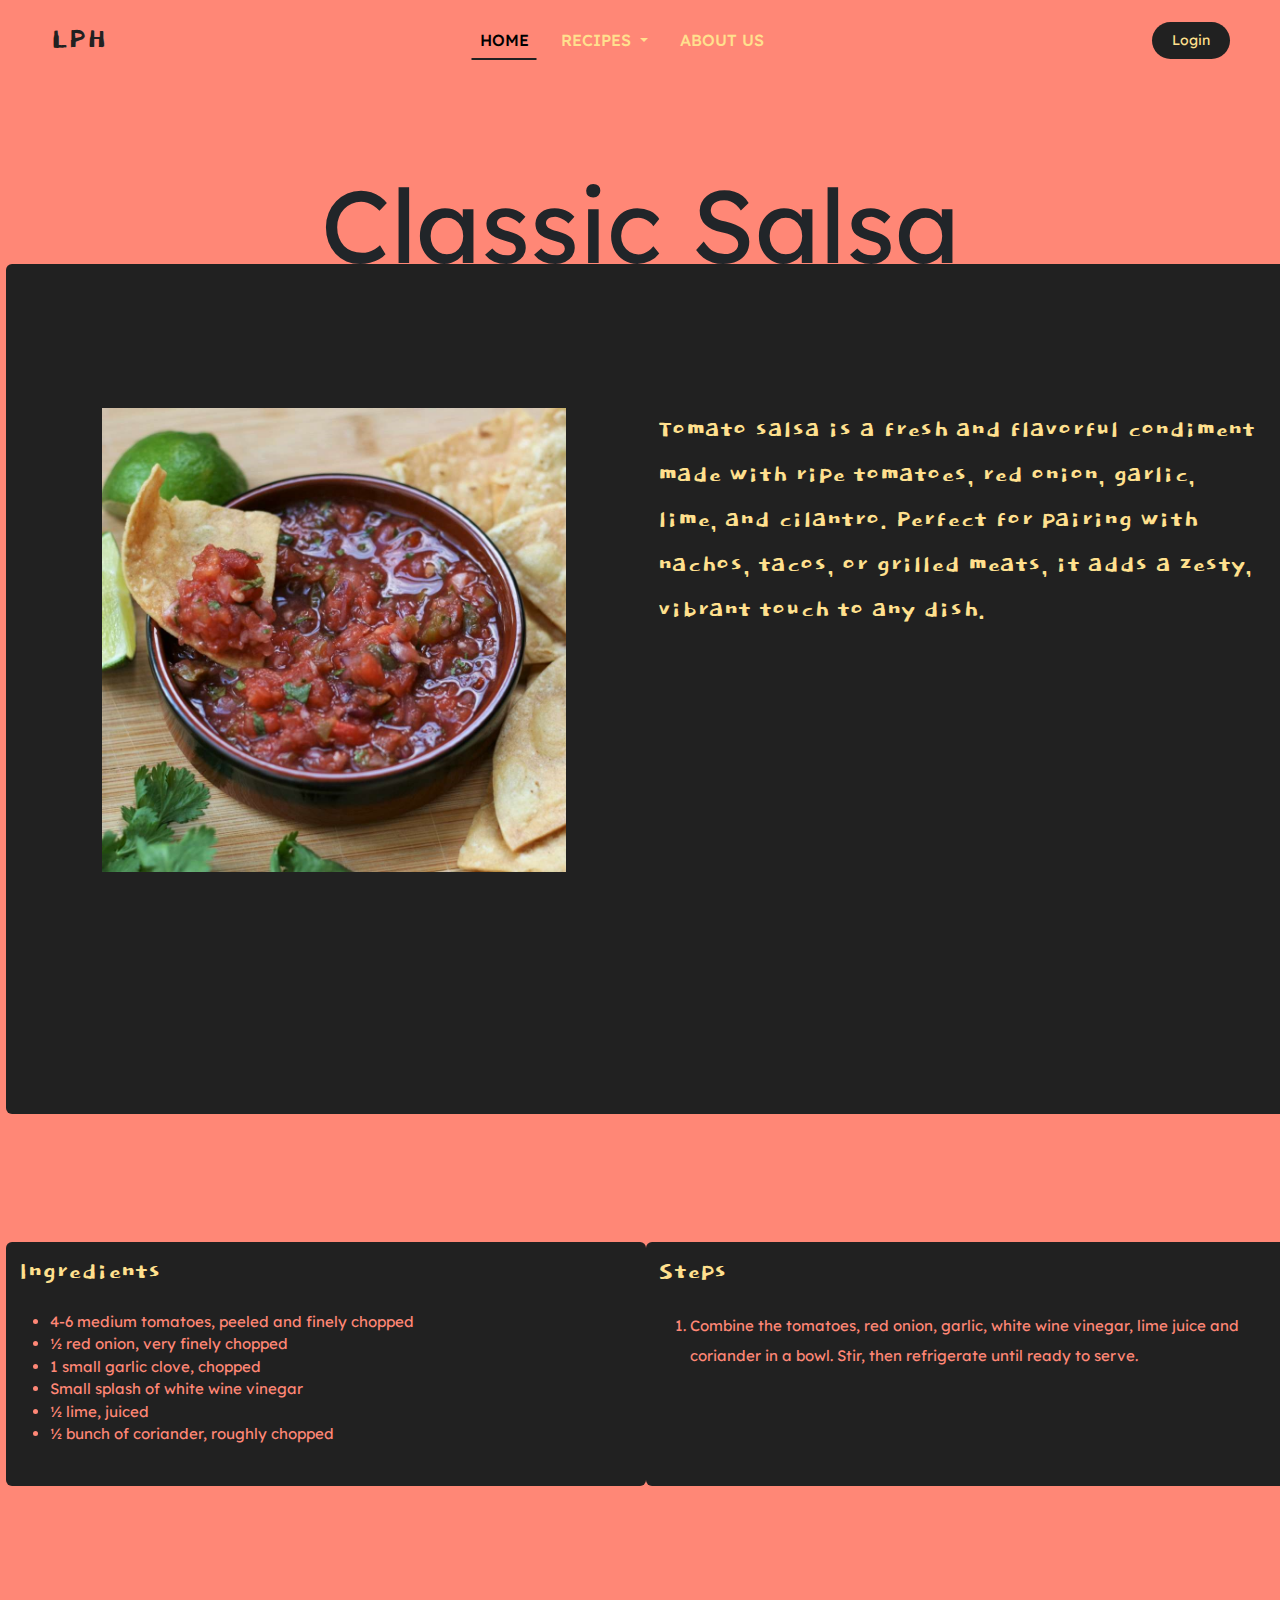
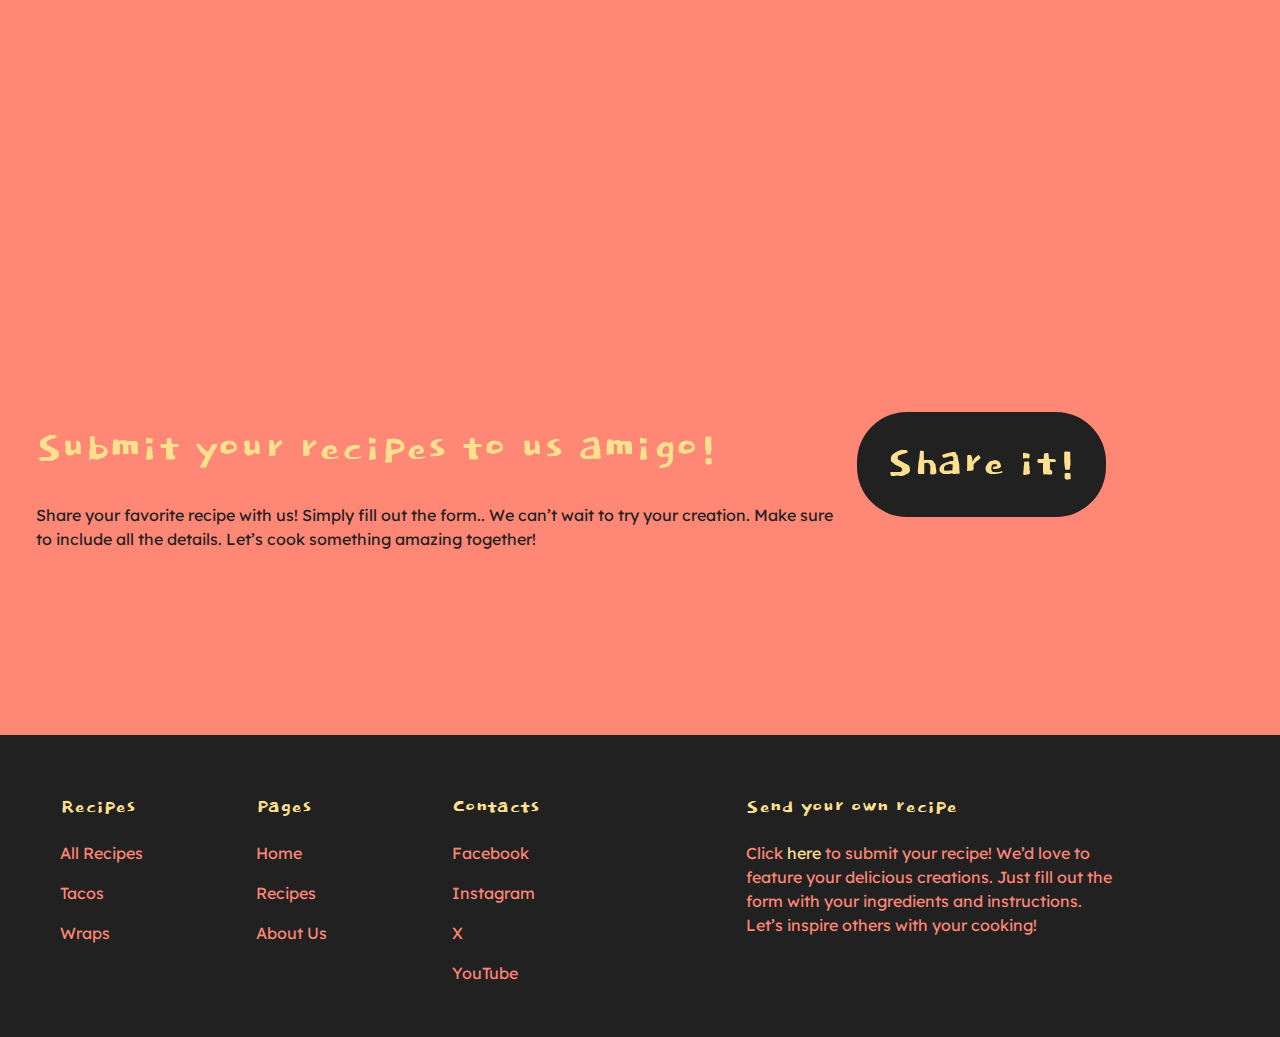
<file: recipe-salsa.html>
<!DOCTYPE html>
<html lang="en">
<head>
    <meta charset="UTF-8">
    <meta name="viewport" content="width=device-width, initial-scale=1.0">
    <title>Classic Salsa LPH</title>
    <!-- Bootstrap CSS -->
    <link href="https://cdn.jsdelivr.net/npm/bootstrap@5.3.2/dist/css/bootstrap.min.css" rel="stylesheet">

    <link rel="icon" href="favicon.ico" type="image/x-icon">

    <link rel="preconnect" href="https://fonts.googleapis.com">
    <link rel="preconnect" href="https://fonts.gstatic.com" crossorigin>
    <link href="https://fonts.googleapis.com/css2?family=Courier+Prime:ital,wght@0,400;0,700;1,400;1,700&family=Dokdo&family=Faustina:ital,wght@0,300..800;1,300..800&family=Inter:ital,opsz,wght@0,14..32,500;1,14..32,500&family=Lexend:wght@100..900&display=swap" rel="stylesheet">
    <link rel="preconnect" href="https://fonts.googleapis.com">
    <link rel="preconnect" href="https://fonts.gstatic.com" crossorigin>
    <link href="https://fonts.googleapis.com/css2?family=Courier+Prime:ital,wght@0,400;0,700;1,400;1,700&family=Dokdo&family=Faustina:ital,wght@0,300..800;1,300..800&family=Inter:ital,opsz,wght@0,14..32,500;1,14..32,500&family=Lexend+Deca:wght@100..900&family=Lexend:wght@100..900&display=swap" rel="stylesheet">

    <link rel="stylesheet" href="q2.css">

    <style type="text/css">
        .{
            padding-top: 10vw;
            margin-left: 6px;
            margin-right: 6px;
            background-color: #212121ff;
            text-align: center;
            align-items: center;
        }
        img{
            height: 40vw;
            width: auto;
        }
        .split{

        }
        .split1{
            margin-right: 0px;
        }
        .split2{
            margin-left: 0px;
        }

    </style>

</head>
<body>
<nav class="navbar navbar-expand-md fixed-top">
      <div class="container-fluid">
        <a class="navbar-brand me-auto" href="index.html">LPH</a>
        <div class="offcanvas offcanvas-end" tabindex="-1" id="offcanvasNavbar" aria-labelledby="offcanvasNavbarLabel">
          <div class="offcanvas-header">
            <h5 class="offcanvas-title" id="offcanvasNavbarLabel">LPH</h5>
            <button type="button" class="btn-close" data-bs-dismiss="offcanvas" aria-label="Close"></button>
          </div>
          <div class="offcanvas-body">
            <ul class="navbar-nav justify-content-center flex-grow-1 pe-3">
              <li class="nav-item ">
                <a class="nav-link mx-lg-2 active" aria-current="page" href="index.html">HOME</a>
              </li>
              <li class="nav-item dropdown">
                <a class="nav-link mx-lg-2 dropdown-toggle" href="allrecipes.html" role="button" data-bs-toggle="dropdown" aria-expanded="false">
                  RECIPES
                </a>
                <ul class="dropdown-menu">
                  <li><a class="dropdown-item" href="allrecipes.html">All Recipes</a></li>
                  <li>
                    <hr class="dropdown-divider">
                  </li>
                  <li><a class="dropdown-item" href="recipe-minitaco.html">Tacos</a></li>
                  <li><a class="dropdown-item" href="recipe-chickenburrito.html">Wraps</a></li>
                  <li><a class="dropdown-item" href="recipe-cheesequesadilla.html">Quesadillas</a></li>
                  <li><a class="dropdown-item" href="recipe-loadednachos.html">Nachos</a></li>
                  <li><a class="dropdown-item" href="recipe-salsa.html">Dips</a></li>
                  <li><a class="dropdown-item" href="recipe-spanish rice.html">Other</a></li>
                </ul>
              </li>
              <li class="nav-item">
                <a class="nav-link mx-lg-2" href="aboutus.html">ABOUT US</a>
              </li>
            </ul>
          </div>
        </div>
        <a href="login.html" class="login-button">Login</a>
        <button class="navbar-toggler" type="button" data-bs-toggle="offcanvas" data-bs-target="#offcanvasNavbar" aria-controls="offcanvasNavbar" aria-label="Toggle navigation">
          <span class="navbar-toggler-icon"></span>
        </button>
      </div>
    </nav><br><br><br><br>

    <div class="title row justify-content-center">
        <p></p>
        <p class="herm">Classic Salsa</p>
    </div>

    <div class="cat container-fluid rounded align-self-center" style="height: 850px;">
        <div class="row p-3 pb-0">
            <div class="align-self-left col-md-6 col-sm-12 rounded">
                <img class="pb-5" src="icon-dips.jpg">
            </div>
            <div class="col-md-6 col-sm-12 align-middle">
                <p style="text-align: left; color: #ffe08e; font-family: dokdo; font-size: 30px;" class="">Tomato salsa is a fresh and flavorful condiment made with ripe tomatoes, red onion, garlic, lime, and cilantro. Perfect for pairing with nachos, tacos, or grilled meats, it adds a zesty, vibrant touch to any dish.</p>
            </div>
        </div>
    </div>

    <div class="cat container-fluid rounded align-self-center" style="height: 850px; background-color: #ff8776;">
        <div class="row split">
            <div class="split1 align-self-left col-md-6 col-sm-12 rounded pb-4" style="background-color: #212121ff;">
                <p style="text-align: left; color: #ffe08e; font-family: dokdo; font-size: 30px;" class="pt-2">Ingredients</p>
                <ul style="font-family: lexend deca; color: #ff8776ff; font-size: 15px; text-align: left; line-height:">
                  <li>4-6 medium tomatoes, peeled and finely chopped</li> 
                  <li>½ red onion, very finely chopped</li> 
                  <li>1 small garlic clove, chopped</li> 
                  <li>Small splash of white wine vinegar</li> 
                  <li>½ lime, juiced</li> 
                  <li>½ bunch of coriander, roughly chopped</li>
                </ul>
            </div>
            <div class="split2 align-self-left col-md-6 col-sm-12 rounded pb-4" style="background-color: #212121ff;">
                <p style="text-align: left; color: #ffe08e; font-family: dokdo; font-size: 30px;" class=" pt-2">Steps</p>
                <ol style="font-family: lexend deca; color: #ff8776ff; font-size: 15px; text-align: left; line-height: 2;">
                    <li>Combine the tomatoes, red onion, garlic, white wine vinegar, lime juice and coriander in a bowl. Stir, then refrigerate until ready to serve.</li>
                </ol>
            </div>
        </div>
    </div>    

    <div class="row pt-5 mx-4 justify-content-center">
        <div class="col-md-8">
            <div class="col-md-12 col-sm-12 about-t submit">
                <p style="color: #ffe08e;">Submit your recipes to us amigo!</p>
            </div>
            <div class="col-md-12 col-sm-12 about-p">
                <p style="text-align: left">Share your favorite recipe with us! Simply fill out the form.. We can’t wait to try your creation. Make sure to include all the details. Let’s cook something amazing together!</p>
            </div>
        </div>
        <div class="col-4">
            <a href="recipe-form.html"><button href="recipe-form.html" class="share-it">Share it!</button></a>
        </div>
    </div><br><br><br><br><br><br><br>


    <div class="footer row justify-content-center">
        <div class="col-md-2 col-sm-6 p-2">
            <p class="f1">Recipes</p>
            <p class="f2"><a href="allrecipes.html" style="text-decoration: none; color: #ff8776ff;">All Recipes</a></p>
            <p class="f2"><a href="recipe-minitaco.html" style="text-decoration: none; color: #ff8776ff;">Tacos</a></p>
            <p class="f2"><a href="recipe-chickenburrito.html" style="text-decoration: none; color: #ff8776ff;">Wraps</a></p>
        </div>
        <div class="col-md-2 col-sm-6 p-2">
            <p class="f1">Pages</p>
            <p class="f2"><a href="index.html" style="text-decoration: none; color: #ff8776ff;">Home</a></p>
            <p class="f2"><a href="allrecipes.html" style="text-decoration: none; color: #ff8776ff;">Recipes</a></p>
            <p class="f2"><a href="aboutus.html" style="text-decoration: none; color: #ff8776ff;">About Us</a></p>
        </div>
        <div class="col-md-3 col-sm-6 p-2">
            <p class="f1">Contacts</p>
            <p class="f2">Facebook</p>
            <p class="f2">Instagram</p>
            <p class="f2">X</p>
            <p class="f2">YouTube</p>
        </div>
        <div class="col-md-4 col-sm-12 p-2 ">
            <p class="f1">Send your own recipe</p>
            <p class="f2">Click <a href="recipe-form.html" class="f2-1">here</a> to submit your recipe! We’d love to feature your delicious creations. Just fill out the form with your ingredients and instructions. Let’s inspire others with your cooking!</p>
        </div>
        <div class="col-md-1 col-sm-0"></div>
    </div>

    <script src="https://cdn.jsdelivr.net/npm/bootstrap@5.3.2/dist/js/bootstrap.bundle.min.js"></script>
</body>
</html>
</file>
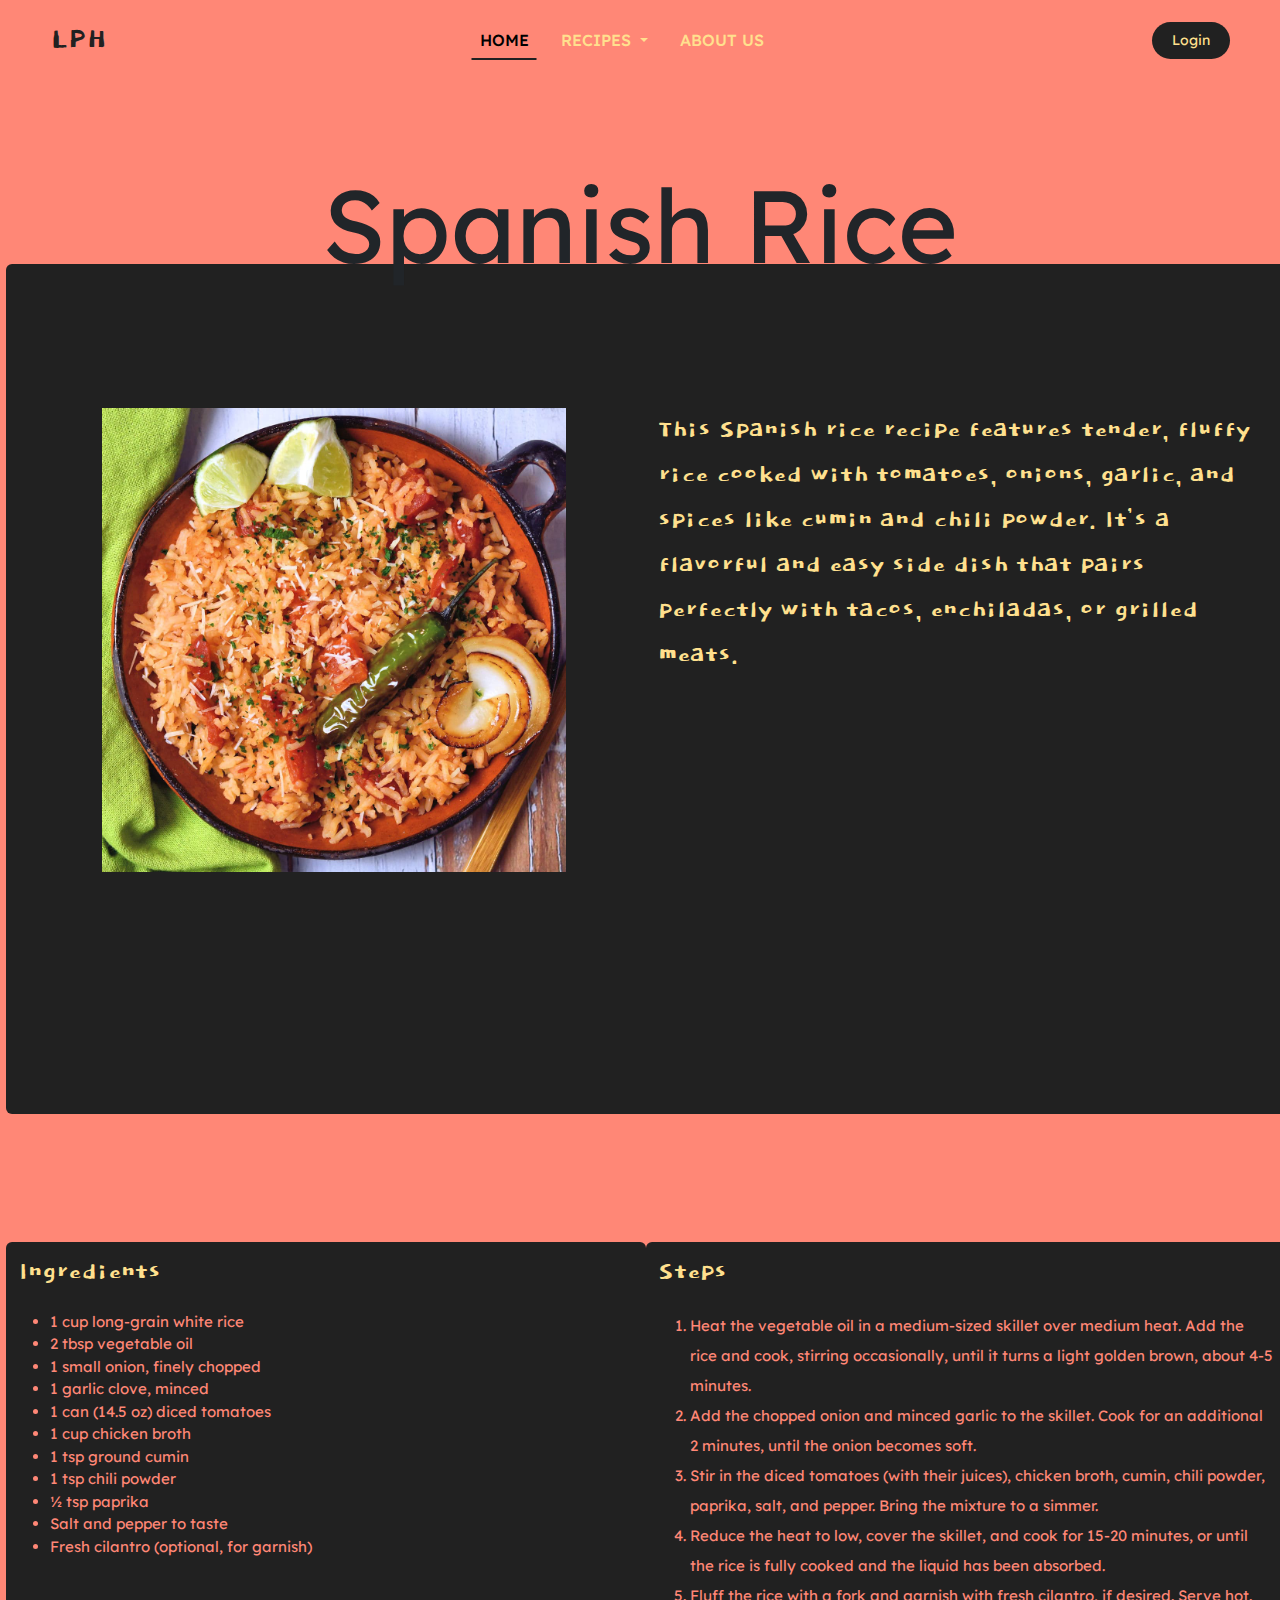
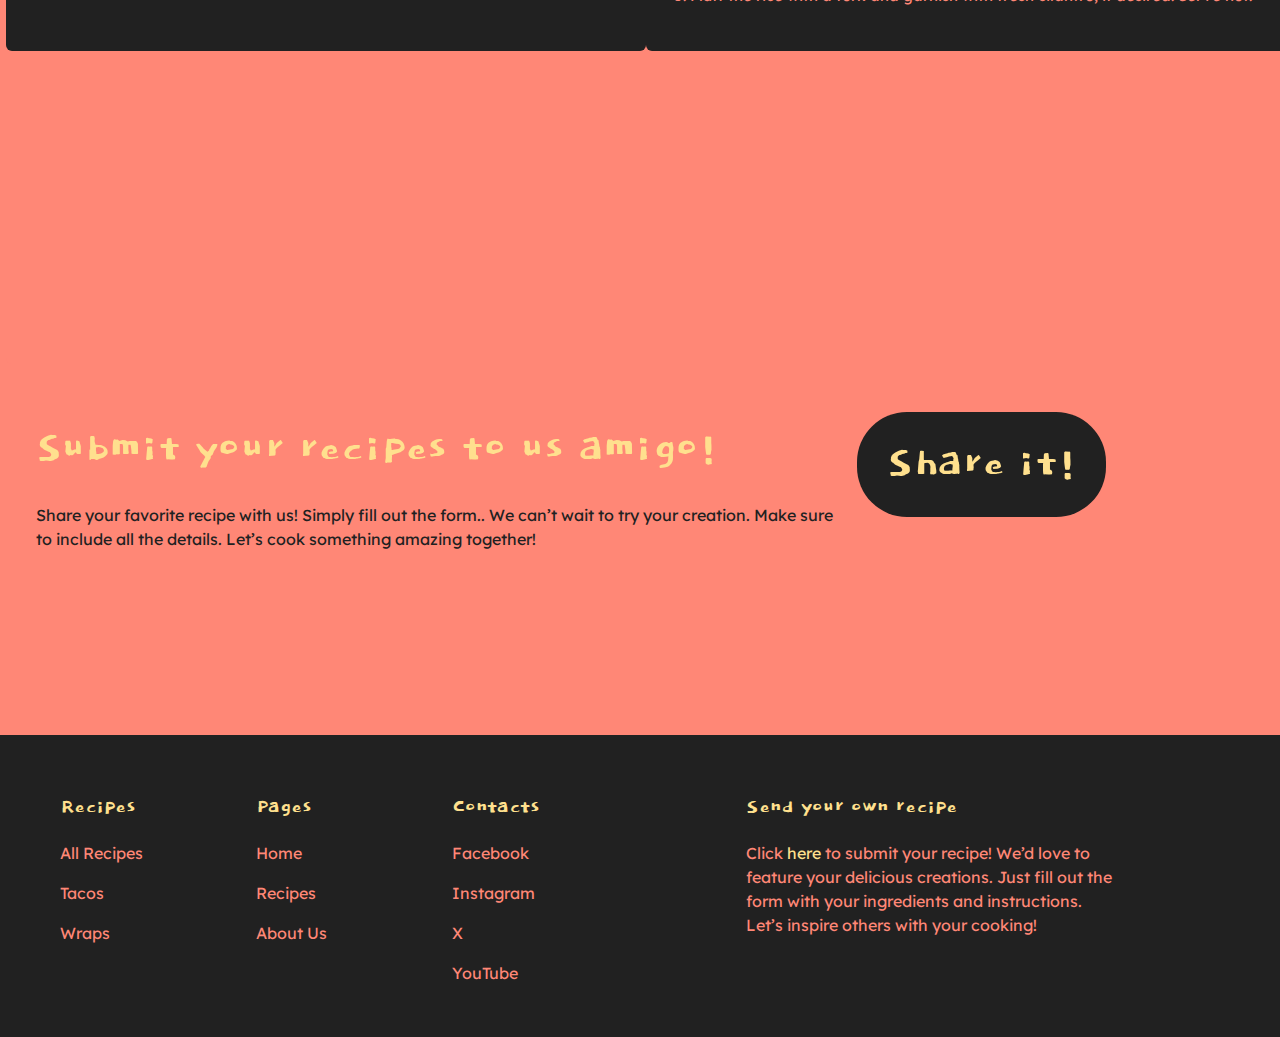
<file: recipe-spanishrice.html>
<!DOCTYPE html>
<html lang="en">
<head>
    <meta charset="UTF-8">
    <meta name="viewport" content="width=device-width, initial-scale=1.0">
    <title>Spanish Rice LPH</title>
    <!-- Bootstrap CSS -->
    <link href="https://cdn.jsdelivr.net/npm/bootstrap@5.3.2/dist/css/bootstrap.min.css" rel="stylesheet">
    <link rel="icon" href="favicon.ico" type="image/x-icon">

    <link rel="preconnect" href="https://fonts.googleapis.com">
    <link rel="preconnect" href="https://fonts.gstatic.com" crossorigin>
    <link href="https://fonts.googleapis.com/css2?family=Courier+Prime:ital,wght@0,400;0,700;1,400;1,700&family=Dokdo&family=Faustina:ital,wght@0,300..800;1,300..800&family=Inter:ital,opsz,wght@0,14..32,500;1,14..32,500&family=Lexend:wght@100..900&display=swap" rel="stylesheet">
    <link rel="preconnect" href="https://fonts.googleapis.com">
    <link rel="preconnect" href="https://fonts.gstatic.com" crossorigin>
    <link href="https://fonts.googleapis.com/css2?family=Courier+Prime:ital,wght@0,400;0,700;1,400;1,700&family=Dokdo&family=Faustina:ital,wght@0,300..800;1,300..800&family=Inter:ital,opsz,wght@0,14..32,500;1,14..32,500&family=Lexend+Deca:wght@100..900&family=Lexend:wght@100..900&display=swap" rel="stylesheet">

    <link rel="stylesheet" href="q2.css">

    <style type="text/css">
        .{
            padding-top: 10vw;
            margin-left: 6px;
            margin-right: 6px;
            background-color: #212121ff;
            text-align: center;
            align-items: center;
        }
        img{
            height: 40vw;
            width: auto;
        }
        .split{

        }
        .split1{
            margin-right: 0px;
        }
        .split2{
            margin-left: 0px;
        }

    </style>

</head>
<body>
    <nav class="navbar navbar-expand-md fixed-top">
      <div class="container-fluid">
        <a class="navbar-brand me-auto" href="index.html">LPH</a>
        <div class="offcanvas offcanvas-end" tabindex="-1" id="offcanvasNavbar" aria-labelledby="offcanvasNavbarLabel">
          <div class="offcanvas-header">
            <h5 class="offcanvas-title" id="offcanvasNavbarLabel">LPH</h5>
            <button type="button" class="btn-close" data-bs-dismiss="offcanvas" aria-label="Close"></button>
          </div>
          <div class="offcanvas-body">
            <ul class="navbar-nav justify-content-center flex-grow-1 pe-3">
              <li class="nav-item ">
                <a class="nav-link mx-lg-2 active" aria-current="page" href="index.html">HOME</a>
              </li>
              <li class="nav-item dropdown">
                <a class="nav-link mx-lg-2 dropdown-toggle" href="allrecipes.html" role="button" data-bs-toggle="dropdown" aria-expanded="false">
                  RECIPES
                </a>
                <ul class="dropdown-menu">
                  <li><a class="dropdown-item" href="allrecipes.html">All Recipes</a></li>
                  <li>
                    <hr class="dropdown-divider">
                  </li>
                  <li><a class="dropdown-item" href="recipe-minitaco.html">Tacos</a></li>
                  <li><a class="dropdown-item" href="recipe-chickenburrito.html">Wraps</a></li>
                  <li><a class="dropdown-item" href="recipe-cheesequesadilla.html">Quesadillas</a></li>
                  <li><a class="dropdown-item" href="recipe-loadednachos.html">Nachos</a></li>
                  <li><a class="dropdown-item" href="recipe-salsa.html">Dips</a></li>
                  <li><a class="dropdown-item" href="recipe-spanish rice.html">Other</a></li>
                </ul>
              </li>
              <li class="nav-item">
                <a class="nav-link mx-lg-2" href="aboutus.html">ABOUT US</a>
              </li>
            </ul>
          </div>
        </div>
        <a href="login.html" class="login-button">Login</a>
        <button class="navbar-toggler" type="button" data-bs-toggle="offcanvas" data-bs-target="#offcanvasNavbar" aria-controls="offcanvasNavbar" aria-label="Toggle navigation">
          <span class="navbar-toggler-icon"></span>
        </button>
      </div>
    </nav><br><br><br><br>

    <div class="title row justify-content-center">
        <p></p>
        <p class="herm">Spanish Rice</p>
    </div>

    <div class="cat container-fluid rounded align-self-center" style="height: 850px;">
        <div class="row p-3 pb-0">
            <div class="align-self-left col-md-6 col-sm-12 rounded">
                <img class="pb-5" src="icon-other.jpg">
            </div>
            <div class="col-md-6 col-sm-12 align-middle">
                <p style="text-align: left; color: #ffe08e; font-family: dokdo; font-size: 30px;" class="">This Spanish rice recipe features tender, fluffy rice cooked with tomatoes, onions, garlic, and spices like cumin and chili powder. It’s a flavorful and easy side dish that pairs perfectly with tacos, enchiladas, or grilled meats.</p>
            </div>
        </div>
    </div>

    <div class="cat container-fluid rounded align-self-center" style="height: 850px; background-color: #ff8776;">
        <div class="row split">
            <div class="split1 align-self-left col-md-6 col-sm-12 rounded pb-4" style="background-color: #212121ff;">
                <p style="text-align: left; color: #ffe08e; font-family: dokdo; font-size: 30px;" class="pt-2">Ingredients</p>
                <ul style="font-family: lexend deca; color: #ff8776ff; font-size: 15px; text-align: left; line-height:">
                  <li>1 cup long-grain white rice</li>
                  <li>2 tbsp vegetable oil</li>
                  <li>1 small onion, finely chopped</li>
                  <li>1 garlic clove, minced</li>
                  <li>1 can (14.5 oz) diced tomatoes</li>
                  <li>1 cup chicken broth</li>
                  <li>1 tsp ground cumin</li>
                  <li>1 tsp chili powder</li>
                  <li>½ tsp paprika</li>
                  <li>Salt and pepper to taste</li>
                  <li>Fresh cilantro (optional, for garnish)</li>
                </ul>
            </div>
            <div class="split2 align-self-left col-md-6 col-sm-12 rounded pb-4" style="background-color: #212121ff;">
                <p style="text-align: left; color: #ffe08e; font-family: dokdo; font-size: 30px;" class=" pt-2">Steps</p>
                <ol style="font-family: lexend deca; color: #ff8776ff; font-size: 15px; text-align: left; line-height: 2;">
                    <li>Heat the vegetable oil in a medium-sized skillet over medium heat. Add the rice and cook, stirring occasionally, until it turns a light golden brown, about 4-5 minutes.</li>
                    <li>Add the chopped onion and minced garlic to the skillet. Cook for an additional 2 minutes, until the onion becomes soft.</li>
                    <li>Stir in the diced tomatoes (with their juices), chicken broth, cumin, chili powder, paprika, salt, and pepper. Bring the mixture to a simmer.</li>
                    <li>Reduce the heat to low, cover the skillet, and cook for 15-20 minutes, or until the rice is fully cooked and the liquid has been absorbed.</li>
                    <li>Fluff the rice with a fork and garnish with fresh cilantro, if desired. Serve hot.</li>
                </ol>
            </div>
        </div>
    </div>    

    <div class="row pt-5 mx-4 justify-content-center">
        <div class="col-md-8">
            <div class="col-md-12 col-sm-12 about-t submit">
                <p style="color: #ffe08e;">Submit your recipes to us amigo!</p>
            </div>
            <div class="col-md-12 col-sm-12 about-p">
                <p style="text-align: left">Share your favorite recipe with us! Simply fill out the form.. We can’t wait to try your creation. Make sure to include all the details. Let’s cook something amazing together!</p>
            </div>
        </div>
        <div class="col-4">
            <a href="recipe-form.html"><button href="recipe-form.html" class="share-it">Share it!</button></a>
        </div>
    </div><br><br><br><br><br><br><br>


    <div class="footer row justify-content-center">
        <div class="col-md-2 col-sm-6 p-2">
            <p class="f1">Recipes</p>
            <p class="f2"><a href="allrecipes.html" style="text-decoration: none; color: #ff8776ff;">All Recipes</a></p>
            <p class="f2"><a href="recipe-minitaco.html" style="text-decoration: none; color: #ff8776ff;">Tacos</a></p>
            <p class="f2"><a href="recipe-chickenburrito.html" style="text-decoration: none; color: #ff8776ff;">Wraps</a></p>
        </div>
        <div class="col-md-2 col-sm-6 p-2">
            <p class="f1">Pages</p>
            <p class="f2"><a href="index.html" style="text-decoration: none; color: #ff8776ff;">Home</a></p>
            <p class="f2"><a href="allrecipes.html" style="text-decoration: none; color: #ff8776ff;">Recipes</a></p>
            <p class="f2"><a href="aboutus.html" style="text-decoration: none; color: #ff8776ff;">About Us</a></p>
        </div>
        <div class="col-md-3 col-sm-6 p-2">
            <p class="f1">Contacts</p>
            <p class="f2">Facebook</p>
            <p class="f2">Instagram</p>
            <p class="f2">X</p>
            <p class="f2">YouTube</p>
        </div>
        <div class="col-md-4 col-sm-12 p-2 ">
            <p class="f1">Send your own recipe</p>
            <p class="f2">Click <a href="recipe-form.html" class="f2-1">here</a> to submit your recipe! We’d love to feature your delicious creations. Just fill out the form with your ingredients and instructions. Let’s inspire others with your cooking!</p>
        </div>
        <div class="col-md-1 col-sm-0"></div>
    </div>

    <script src="https://cdn.jsdelivr.net/npm/bootstrap@5.3.2/dist/js/bootstrap.bundle.min.js"></script>
</body>
</html>
</file>
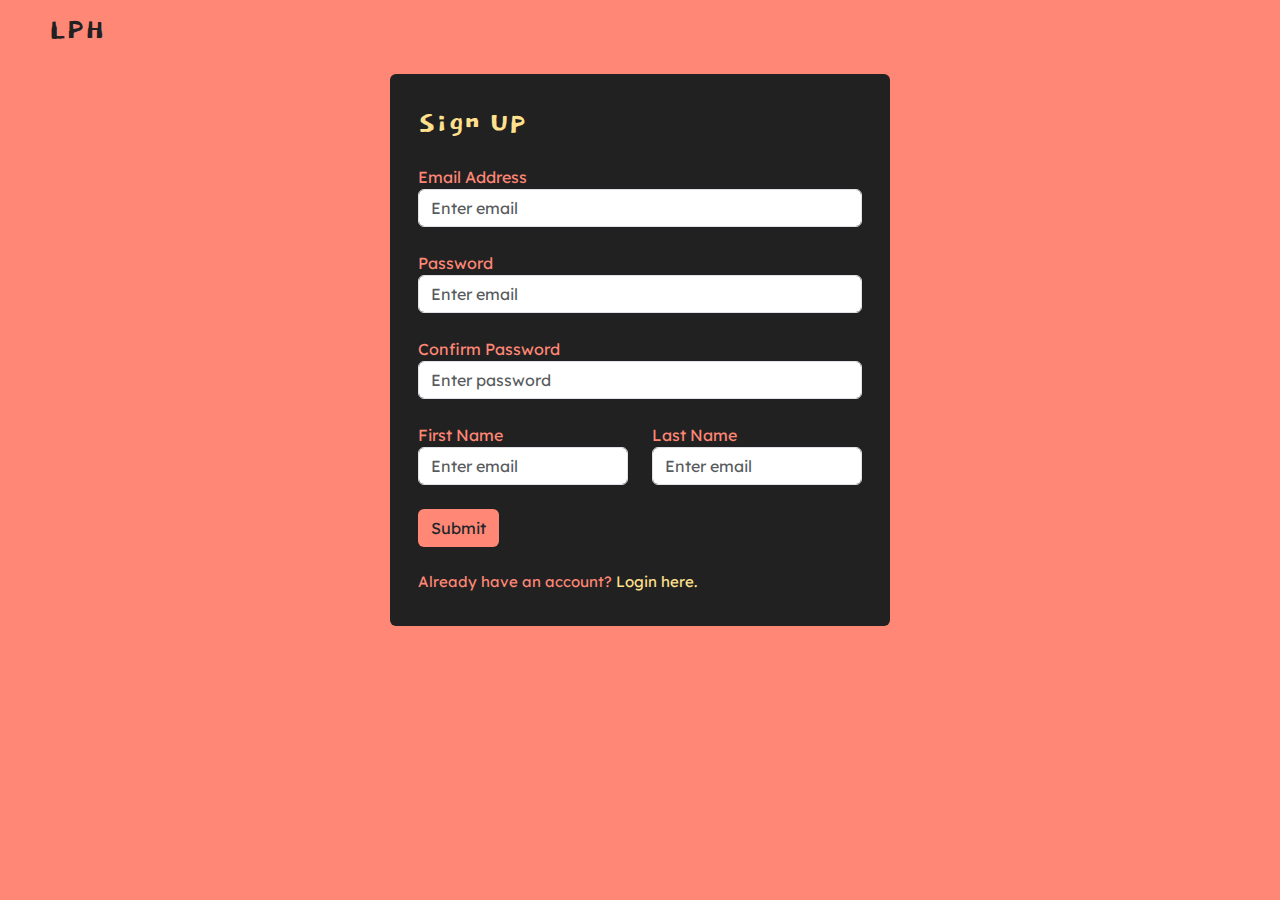
<file: sign-in.html>
<!DOCTYPE html>
<html>
<head>
	<meta charset="utf-8">
	<meta name="viewport" content="width=device-width, initial-scale=1">
	<title>Sign Up to LPH</title>

	<link href="https://cdn.jsdelivr.net/npm/bootstrap@5.3.2/dist/css/bootstrap.min.css" rel="stylesheet">

	<link rel="preconnect" href="https://fonts.googleapis.com">
	<link rel="preconnect" href="https://fonts.gstatic.com" crossorigin>
	<link href="https://fonts.googleapis.com/css2?family=Courier+Prime:ital,wght@0,400;0,700;1,400;1,700&family=Dokdo&family=Faustina:ital,wght@0,300..800;1,300..800&family=Inter:ital,opsz,wght@0,14..32,500;1,14..32,500&family=Lexend:wght@100..900&display=swap" rel="stylesheet">
	<link rel="preconnect" href="https://fonts.googleapis.com">
	<link rel="preconnect" href="https://fonts.gstatic.com" crossorigin>
	<link href="https://fonts.googleapis.com/css2?family=Courier+Prime:ital,wght@0,400;0,700;1,400;1,700&family=Dokdo&family=Faustina:ital,wght@0,300..800;1,300..800&family=Inter:ital,opsz,wght@0,14..32,500;1,14..32,500&family=Lexend+Deca:wght@100..900&family=Lexend:wght@100..900&display=swap" rel="stylesheet">

	<style type="text/css">
		body{
			background-color: #ff8776ff;
		}
		.title{
			background-color: #212121ff;
			color: #ffe08e;
			width: 500px;
		}
		form{
			font-family: lexend deca;
			border: none;
			background-color: #212121ff;
		}
		.sub{
			background-color: #ff8776ff;
		}
		label{
			color: #ff8776ff;
		}
		button{
			text-align: center;
		}
	</style>
</head>
<body>
	<p class="pt-1 mx-5" style="font-size: 36px; font-family: dokdo; color: #212121ff; text-align: left;"><a style="text-decoration: none; color: #212121ff" href="index.html">LPH</a></p>
	<div class="title container justify-align-center rounded">
		<div class="row p-3 pt-0">
			<p class="pt-4" style="font-family: dokdo; font-size: 34px">Sign Up</p>
			<form>
				<div class="form-group"><label for="email">Email Address</label>
				<input type="text" id="email" class="form-control" placeholder="Enter email" required><br></div>
				<div class="form-group"><label for="email">Password</label>
				<input type="password" id="email" class="form-control" placeholder="Enter email" required><br></div>
				<div class="form-group">
				<label for="text">Confirm Password</label>
				<input type="password" id="password" class="form-control" placeholder="Enter password" required><br></div>
				<div class="row">
					<div class="col-6 form-group">
						<label for="email">First Name</label>
						<input type="text" id="email" class="form-control" placeholder="Enter email" required><br>
					</div>
					<div class="col-6 form-group">
						<label for="email">Last Name</label>
						<input type="text" id="email" class="form-control" placeholder="Enter email"><br>
					</div>
				</div>
				<button type="submit" class="sub btn btn-block">Submit</button><br><br>
				<p style="font-size: 15px; color: #ff8776ff">Already have an account? <a href="login.html" style="text-decoration: none; color: #ffe08e">Login here.</a>
			</form>
		</div>
	</div>

	<script src="https://cdn.jsdelivr.net/npm/bootstrap@5.3.2/dist/js/bootstrap.bundle.min.js"></script>
</body>
</html>
</file>
<file: q2.css>
body{
	background-color: #ff8776ff;
}
.navbar{
	background-color: #ff8776ff;
	height: 80px;
	padding-left: 3vw;
	padding-right: 3vw;
}
.navbar-brand{
	font-weight: 500;
	color: #212121ff;
	font-size: 36px;
	transition: 0.3s color;
	font-family: "Dokdo", serif;
}
.login-button{
	background-color: #212121ff;
	color: #ffe08e;
	font-size: 14px;
	padding: 8px 20px;
	border-radius: 50px;
	text-decoration: none;
	transition: 0.3s background-color;
	font-family: "Lexend Deca", serif;
}
.login-button:hover{
	background-color: #ffe08e;
	color: #212121ff;
	font-family: "Lexend Deca", serif;
}
.navbar-toggler{
	border: none;
	font-size: 1.25rem;
}
.navbar-toggler:focus, .btn-close:focus{
	box-shadow: none;
	outline: none
}
.nav-link{
	color: #ffe08e;
	font-family: "Lexend Deca", serif;
	font-weight: 500;
	position: relative;
}
.nav-link:hover, .nav-linkactive{
	color: #212121ff;
}
@media (min-width: 991px) {
    .nav-link::before {
        content: "";
        position: absolute;
        bottom: 0;
        left: 50%;
        transform: translateX(-50%);
        width: 0;
        height: 2px;
        background-color: #212121ff;
        visibility: hidden;
        transition: 0.3s ease-in-out;
    }
    .nav-link:hover::before, 
    .nav-link.active::before { /* Corrected this line */
        width: 100%;
        visibility: visible;
    }
}
.title{
	font-family: "lexend deca";
	font-size: 8vw;
	text-align: center;
	padding-top: 7vw;
	background-color: #ff8776ff;
	line-height: 0.8;
}
.herm{
	line-height: 0.45;
}
.cat{
	padding-top: 10vw;
	margin-left: 6px;
	margin-right: 6px;
	background-color: #212121ff;
	text-align: center;
	align-items: center;
}
.catimg{
	height: 150px;
	width: 150px;
}
.ytext{
	padding: 4px;
	color: #ffe08e;
	font-size: 20px;
}
.other{
	padding: 75px;
	background-color: #ff8776ff;
}
.about-t{
	font-family: dokdo;
	font-size: 50px;
	text-align: center;
	color: #212121ff;
}
.about-p{
	font-family: lexend deca;
	color: #212121ff;
}
.feat{
	margin-left: 6px;
	margin-right: 6px;
}
.cont{
	background-color: #212121ff;
}
.featimg{
	height: 500px;
	width: 500px;
}
.feat-t{
	font-family: dokdo;
	color: #ffe08e;
	font-size: 60px;
}
.feat-p{
	font-family: lexend;
	color: #ff8776ff;
}
.dots{
	font-family: dokdo;
	font-size: 300px;
	color: #ffe08e;
}
.share-it{
	background-color: #212121ff;
	border: none;
	color: #ffe08e;
	font-size: 50px;
	padding: 15px 30px;
	border-radius: 50px;
	text-decoration: none;
	transition: 0.3s background-color;
	font-family: "dokdo", serif;
}
.submit{
	text-align: left;
}

.footer{
	padding: 4vw;
	padding: 5vw;
	padding-bottom: 28px;
	padding-top: 46px;
	background-color: #212121ff;
}
.f1{
	font-family: "Dokdo", serif;
	color: #ffe08e;
	font-size: 24px;
}
.f2{
	font-family: "Lexend Deca", serif;
	color: #ff8776ff;
	text-decoration: none;
}
.f2-1{
	text-decoration: none;
	color: #ffe08e;
}
</file>
